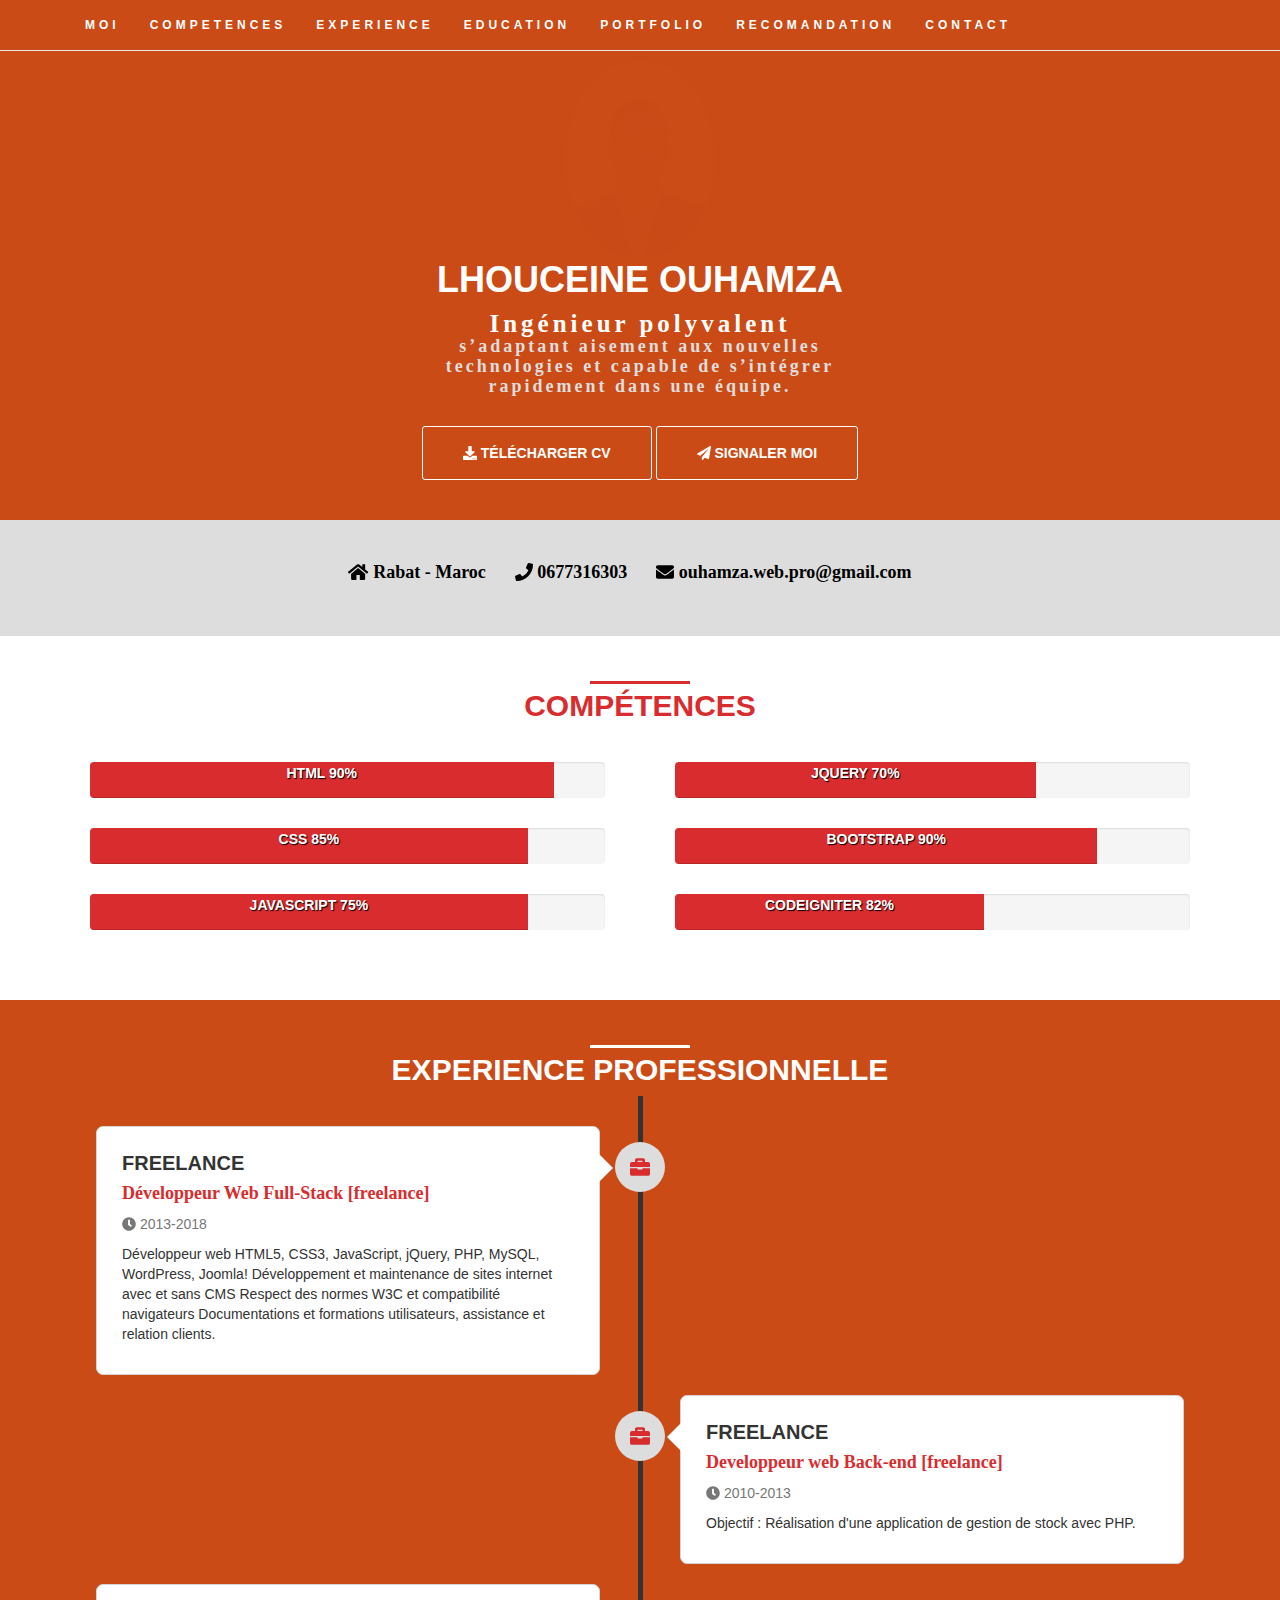
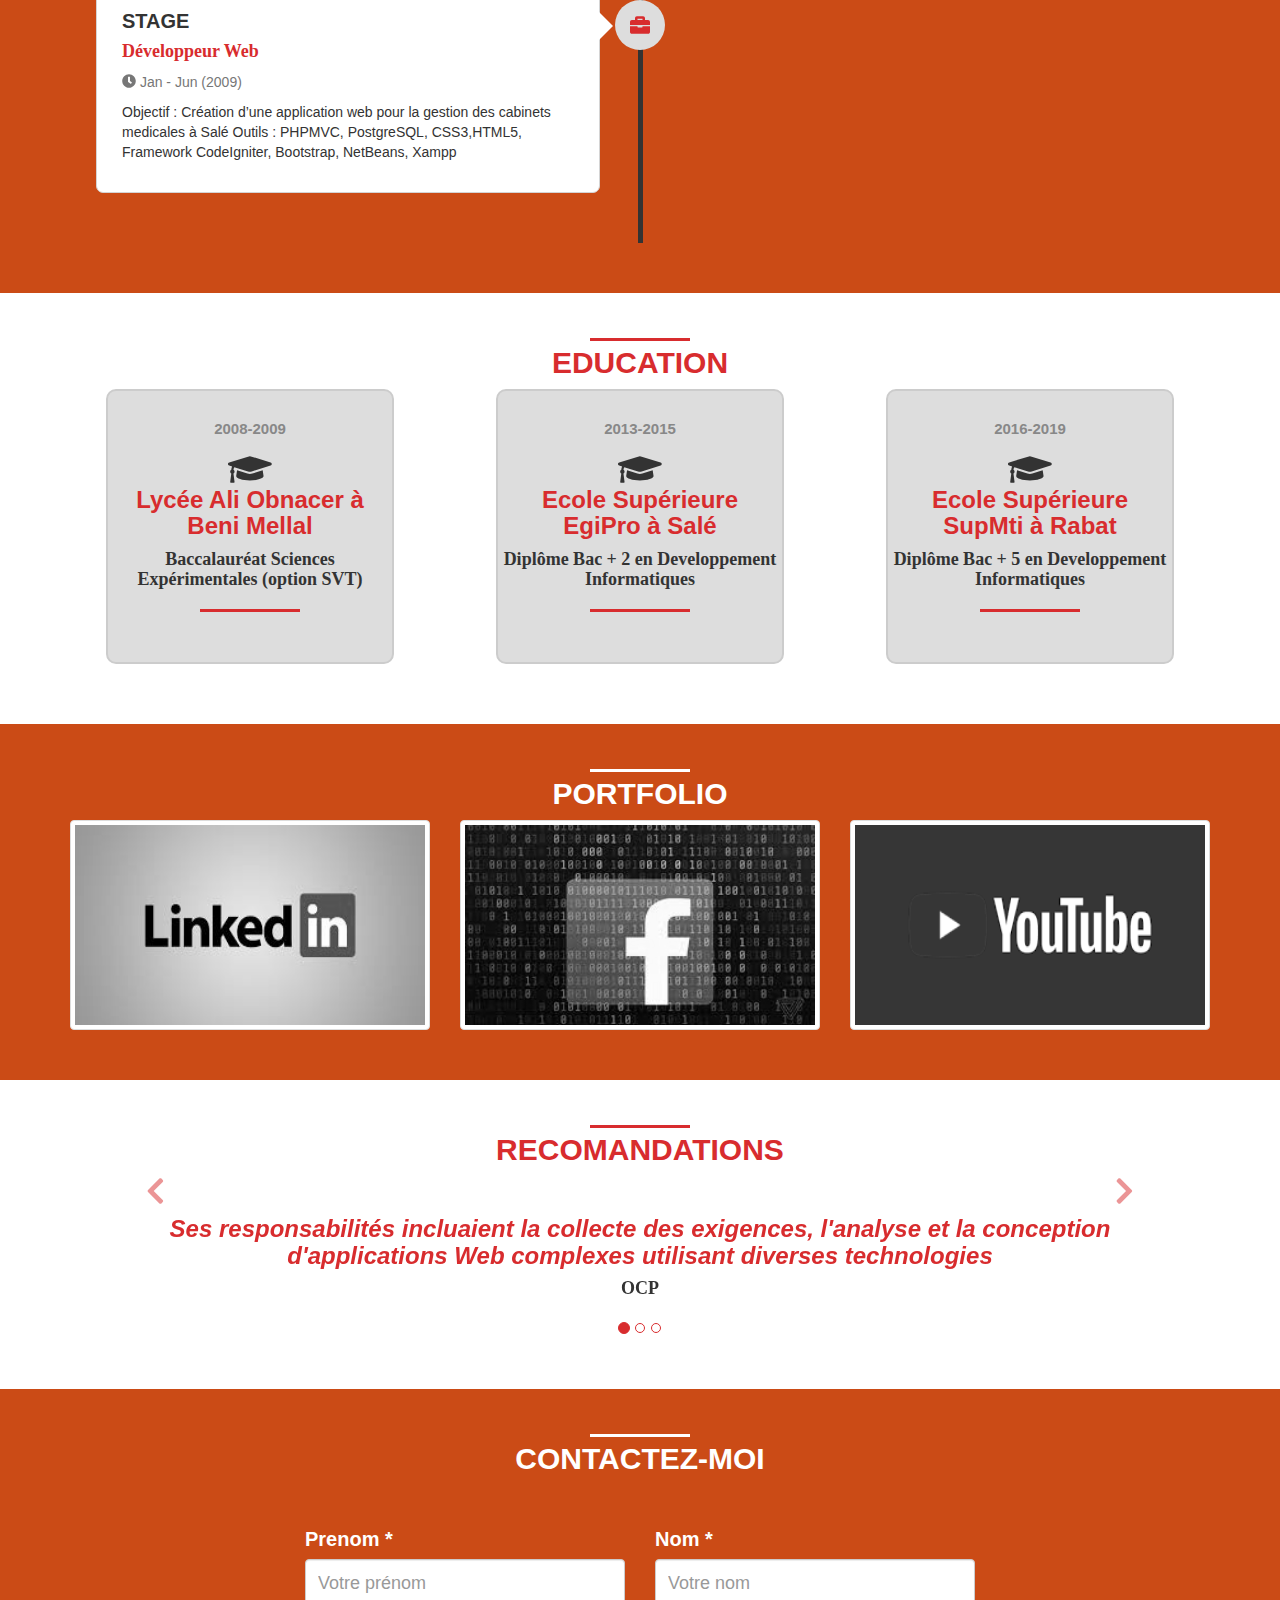
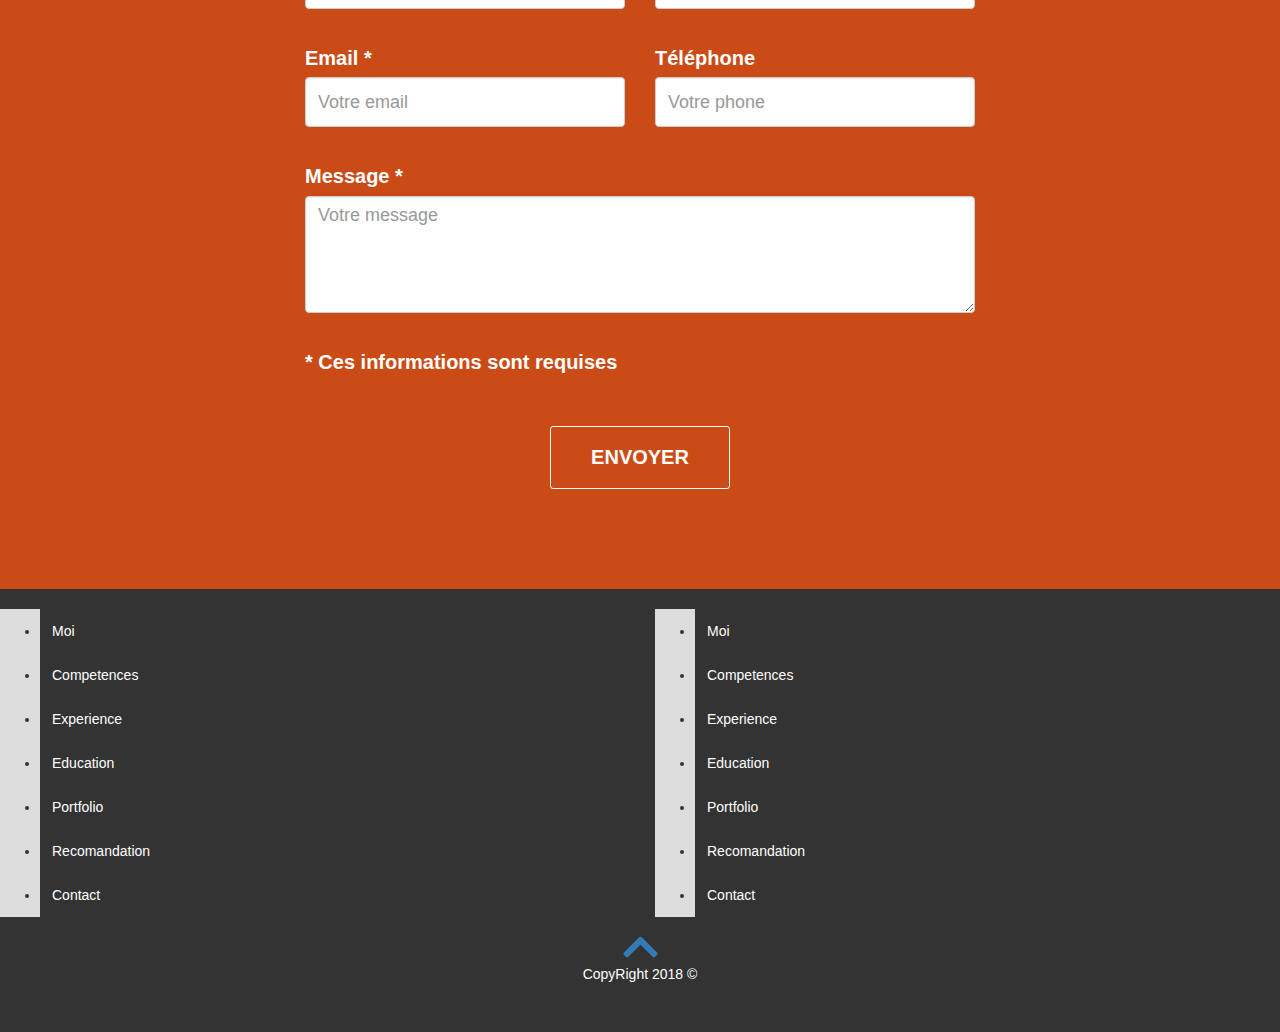
<file: index.html>
<html>
    <head>
        <title>Ingé. Lhouceine OUHAMZA</title>
   
   
         <meta charset="utf-8"/>
         
          <link rel="shortcut icon" href="images/favicon.ico"> 
        
        <meta name="viewport" content="width=device-width, initial-scale=1">
        
       <link rel="stylesheet" href="css/bootstrap.min.css">

      <script src="https://ajax.googleapis.com/ajax/libs/jquery/1.12.4/jquery.min.js"></script>

      <script src="js/bootstrap.min.js"></script>
       
<!--      <link href="http://fonts.googleapis.com/css?family=Lato" rel="stylesheet" type="text/css">-->
       
       <link href="css/style.css" rel="stylesheet">
       
       <script src="js/script.js"></script>
       
       <script src="js/fontawesome-all.min.js"></script>
       
       
    
    </head>
    
    <body>
    
    <nav class="navbar navbar-default navbar-fixed-top">
        <div class="container">
            <div class="navbar-header">
                <button type="button" class="navbar-toggle" data-toggle="collapse" data-target="#mynavbar">
                    <span class="icon-bar"></span>
                    <span class="icon-bar"></span>
                    <span class="icon-bar"></span>
                </button>
            </div>
            <div class="collapse navbar-collapse" id="mynavbar">
                <ul class="nav navbar-nav">
                    <li><a href="#about">Moi</a></li>
                    <li><a href="#skills">Competences</a></li>
                    <li><a href="#experience">Experience</a></li>
                    <li><a href="#education">Education</a></li>
                    <li><a href="#portfolio">Portfolio</a></li>
                    <li><a href="#recomandation">Recomandation</a></li>
                    <li><a href="#contact">Contact</a></li>
                    
                </ul>
            </div>
        </div>
    </nav>
    
     
     <section id="about" class="container-fluid" >
         <div class="col-xs-8 col-md-4 profile-picture">
             <img src="images/me2.png" alt="ouhamza" id="monimage" class="img-circle" >
             
         </div>
         <div class="heading">
             <h1>Lhouceine OUHAMZA</h1>
             <h4>
                <span style="font-size: 25px; font-weight: bold;color: #fff;letter-spacing:4px">Ingénieur polyvalent</span> <br>
                <span style="color: #ddd;letter-spacing:3px">s’adaptant  aisement aux nouvelles</span><br>
                <span style="color: #ddd;letter-spacing:3px">technologies et capable de s’intégrer </span><br>
                <span style="color: #ddd;letter-spacing:3px">rapidement dans une équipe.</span></h4>
                     
             <a href="docs/mycv.docx" class="button1"><i class="fas fa-download" aria-hidden="true"></i> Télécharger CV</a>
             <a href="mailto:ouhamza.web.pro@gmail.com" class="button1"><i class="fas fa-paper-plane" aria-hidden="true"></i> Signaler moi</a>
         </div>
     </section>
     
     <section id="info">
         <ul class="list-inline">
             <li><i class="fas fa-home"></i> Rabat - Maroc</li>
             <li><i class="fas fa-phone"></i> 0677316303</li>
             <li><i class="fas fa-envelope"></i> ouhamza.web.pro@gmail.com</li>
             
         </ul>
     </section>
        
        <section id="skills">
            <div class="red-divider"></div>
                <div class="heading">
                    <h2>Compétences</h2>
                </div>
                <div class="container">
                    <div class="row">
                        <div class="col-md-6">
                            <div class="progress">
                                <div class="progress-bar" role="progressbar" aria-valuenow="90" aria-valuemin="0" aria-valuemax="100" style="width: 90%">
                                    <h5>HTML 90%</h5>
                                </div>
                            </div>
                               <div class="progress">
                                <div class="progress-bar" role="progressbar" aria-valuenow="85" aria-valuemin="0" aria-valuemax="100" style="width: 85%">
                                    <h5>CSS 85%</h5>
                                </div>
                            </div>
                               <div class="progress">
                                <div class="progress-bar" role="progressbar" aria-valuenow="85" aria-valuemin="0" aria-valuemax="100" style="width: 85%">
                                    <h5>JAVASCRIPT 75%</h5>
                                </div>
                            </div>
                        </div>   
                           <div class="col-md-6">
                            <div class="progress">
                                <div class="progress-bar" role="progressbar" aria-valuenow="70" aria-valuemin="0" aria-valuemax="100" style="width: 70%">
                                    <h5>JQUERY 70%</h5>
                                </div>
                            </div>
                               <div class="progress">
                                <div class="progress-bar" role="progressbar" aria-valuenow="82" aria-valuemin="0" aria-valuemax="100" style="width: 82%">
                                    <h5>BOOTSTRAP 90%</h5>
                                </div>
                            </div>
                               <div class="progress">
                                <div class="progress-bar" role="progressbar" aria-valuenow="60" aria-valuemin="0" aria-valuemax="100" style="width: 60%">
                                    <h5>CODEIGNITER  82%</h5>
                                </div>
                            </div>
                        </div> 
                       
                    </div>
                </div>
        </section>
        
        <section id="experience">
            <div class="container">
                <div class="white-divider"></div>
                <div class="heading">
                    <h2>Experience Professionnelle</h2>
                </div>
                <ul class="timeline">
                    <li>
                        <div class="timeline-badge">
                           <i class="fas fa-briefcase" style="font-size: 20px"></i>
                        </div>
                        <div class="timeline-panel-container">
                            <div class="timeline-panel">
                                <div class="timeline-heading">
                                    <h3>FREELANCE</h3>
                                    <h4>Développeur Web Full-Stack [freelance]</h4>
                                    <p class="text-muted"><i class="fa fa-clock"></i> 2013-2018</p>
                                </div>
                                <div class="timeline-body">
                                    <p>Développeur web HTML5, CSS3, JavaScript, jQuery, PHP, MySQL, WordPress, Joomla!
Développement et maintenance de sites internet avec et sans CMS
Respect des normes W3C et compatibilité navigateurs
Documentations et formations utilisateurs, assistance et relation clients.</p>
                                </div>
                            </div>
                        </div>
                    </li>
                       <li>
                        <div class="timeline-badge">
                           <i class="fas fa-briefcase" style="font-size: 20px"></i>
                        </div>
                        <div class="timeline-panel-container-INVERTED">
                            <div class="timeline-panel">
                                <div class="timeline-heading">
                                    <h3>FREELANCE</h3>
                                    <h4>Developpeur web Back-end [freelance]</h4>
                                    <p class="text-muted"><i class="fa fa-clock"></i> 2010-2013</p>
                                </div>
                                <div class="timeline-body">
                                    <p>Objectif : Réalisation d'une  application de gestion de stock avec PHP. </p>
                                  
                                </div>
                            </div>
                        </div>
                    </li>
                       
                    <li>
                        <div class="timeline-badge">
                           <i class="fas fa-briefcase" style="font-size: 20px"></i>
                        </div>
                        <div class="timeline-panel-container">
                            <div class="timeline-panel">
                                <div class="timeline-heading">
                                    <h3>STAGE</h3>
                                    <h4>Développeur Web </h4>
                                    <p class="text-muted"><i class="fa fa-clock"></i> Jan - Jun (2009)</p>
                                </div>
                                <div class="timeline-body">
                                    <p>Objectif : Création d’une application web pour la gestion
                                    des cabinets medicales à Salé 
                                    Outils : PHPMVC, PostgreSQL, CSS3,HTML5, Framework
                                    CodeIgniter, Bootstrap,
                                    NetBeans, Xampp</p>
                                </div>
                            </div>
                        </div>
                    </li>
                </ul>
            </div>
        </section>
        
        <section id="education">
           <div class="red-divider"></div>
                <div class="heading">
                    <h2>Education</h2>
                </div>
            <div class="container">
                <div class="row">
                    <div class="col-sm-4">
                        <div class="education-block">
                            <h5>2008-2009</h5>
                            <i class="fa fa-graduation-cap" style="font-size: 35px"></i>
                             <h3>Lycée Ali Obnacer à Beni Mellal</h3>
                             <h4>Baccalauréat Sciences Expérimentales (option SVT)</h4>
                             <div class="red-divider"></div>
                        </div>
                    </div>  
                     <div class="col-sm-4">
                        <div class="education-block">
                            <h5>2013-2015</h5>
                           <i class="fa fa-graduation-cap" style="font-size: 35px"></i>
                             <h3>Ecole Supérieure EgiPro à Salé</h3>
                             <h4>Diplôme Bac + 2 en Developpement Informatiques</h4>
                             <div class="red-divider"></div>
                             
                        </div>
                    </div>  
                     <div class="col-sm-4">
                        <div class="education-block">
                            <h5>2016-2019</h5>
                           <i class="fa fa-graduation-cap" style="font-size: 35px"></i>
                             <h3>Ecole Supérieure SupMti à Rabat</h3>
                             <h4>Diplôme Bac + 5 en Developpement Informatiques</h4>
                             <div class="red-divider"></div>
                     
                        </div>
                    </div>
                      
                </div>
            </div>
        </section>
        
        
        <section id="portfolio">
            <div class="container">
                <div class="white-divider"></div>
                <div class="heading">
                    <h2>Portfolio</h2>
                </div>
                <div class="row">
                    <div class="col-sm-4">
                        <a class="thumbnail" href="https://facebook.com" target="_blank">
                            <img src="images/linkedin.jpg" alt="linkedin share">
                        </a>
                    </div>  
                        <div class="col-sm-4">
                        <a class="thumbnail" href="https://facebook.com" target="_blank">
                            <img src="images/fb.jpg" alt="google translate">
                        </a>
                    </div>  
                          <div class="col-sm-4">
                        <a class="thumbnail" href="https://twitter.com" target="_blank">
                            <img src="images/youtube.png" alt="Youtube video">
                        </a>
                    </div>                    
                     
                </div>    
            </div>
            
        </section>
        
        
        <section id="recomandation">
            <div class="container">
               <div class="red-divider"></div>
                <div class="heading">
                    <h2>Recomandations</h2>
                </div>
                    <div id="myCarousel" class="carousel slide text-center" data-ride="carousel">
                       <ol class="carousel-indicators">
                           <li data-target="#myCarousel" data-slide-to="0" class="active"></li>
                           <li data-target="#myCarousel" data-slide-to="1"></li>
                           <li data-target="#myCarousel" data-slide-to="2"></li>
                       </ol>
                        <div class="carousel-inner" role="listbox">
                           
                            <div class="item active">
                                <h3>Ses responsabilités incluaient la collecte des exigences, l'analyse et la conception d'applications Web complexes utilisant diverses technologies</h3>
                                <h4>OCP</h4>
                            </div> 
                               <div class="item">
                                <h3>Lhouceine prend son travail très au sérieux et s'inscrit régulièrement dans des classes pour se tenir au courant des derniers développements en matière de programmation.</h3>
                                <h4>Mes amis</h4>
                            </div> 
                               <div class="item">
                                <h3>Lhouceine s'est avéré être un employé fiable et possédant de solides compétences en résolution de problèmes et en technique.</h3>
                                <h4>Mes clients</h4>
                            </div>
                            
                        </div>
                        <a class="left carousel-control" href="#myCarousel" data-slide="prev" role="button">
                          <i class="fas fa-chevron-left" style="font-size: 30px"></i>
                        </a> 
                         <a class="right carousel-control" href="#myCarousel" data-slide="next" role="button">
                           <i class="fas fa-chevron-right" style="font-size: 30px"></i>
                        </a>
                    </div>
               
            </div>
        </section>
           
           <section id="contact">
            <div class="container">
               <div class="white-divider"></div>
                <div class="heading">
                    <h2>Contactez-Moi</h2>
                </div>
                   <div class="row">
                <div class="col-lg-8 col-lg-offset-2">
                    <form id="contact-form" action="" method="POST" role="form">
                        <div class="row">
                            <div class="col-md-6">
                                <label for="firstname">Prenom<span class="blue"> *</span></label>
                                <input type="text" id="firstname" name="firstname" class="form-control" placeholder="Votre prénom">
                                <p class="comments"></p>
                            </div>
                               
                            <div class="col-md-6">
                                <label for="name">Nom<span class="blue"> *</span></label>
                                <input type="text" id="name" name="name" class="form-control" placeholder="Votre nom">
                                <p class="comments"></p>
                            </div>    
                            <div class="col-md-6">
                                <label for="email">Email<span class="blue"> *</span></label>
                                <input type="email" id="email" name="email" class="form-control" placeholder="Votre email">
                                <p class="comments">
                                
                                </p>
                            </div>    
                            <div class="col-md-6">
                                <label for="phone">Téléphone</label>
                                <input type="tel" id="phone"  name="phone" class="form-control" placeholder="Votre phone">
                                <p class="comments">
                                
                                </p>
                            </div>
                            <div class="col-md-12">
                                  <label for="message">Message<span class="blue"> *</span></label>
                                <textarea name="message" id="message" rows="4" class="form-control" placeholder="Votre message"></textarea>
                                  <p class="comments"></p>
                             </div> 
                             <div class="col-md-12">
                                 <p class="blue"><strong>* Ces informations sont requises</strong></p>
                             </div> 
                             <div class="col-md-12">
                                 <input type="submit" class="button1" value="Envoyer">
                            </div>
                            
                        </div>
                      
                    </form>
                </div>
            </div> 
               
            </div>
        </section>
        <footer class="text-center">
         <div class="row">
               <div class="col-md-6">
                    <ul class="vertical-menu">
                        <li><a href="#about">Moi</a></li>
                        <li><a href="#skills">Competences</a></li>
                        <li><a href="#experience">Experience</a></li>
                        <li><a href="#education">Education</a></li>
                        <li><a href="#portfolio">Portfolio</a></li>
                        <li><a href="#recomandation">Recomandation</a></li>
                        <li><a href="#contact">Contact</a></li>
                    </ul>
               </div> 
                
                <div class="col-md-6">
                   <ul class="vertical-menu">
                        <li><a href="#about">Moi</a></li>
                        <li><a href="#skills">Competences</a></li>
                        <li><a href="#experience">Experience</a></li>
                        <li><a href="#education">Education</a></li>
                        <li><a href="#portfolio">Portfolio</a></li>
                        <li><a href="#recomandation">Recomandation</a></li>
                        <li><a href="#contact">Contact</a></li>
                   </ul>  
                 </div>  
                  
       </div>
            <a href="#about">
                <i class="fas fa-chevron-up" style="font-size: 40px"></i>
            </a>
            <h5>CopyRight 2018 &copy;</h5>
        </footer>
    </body>

</html>
</file>
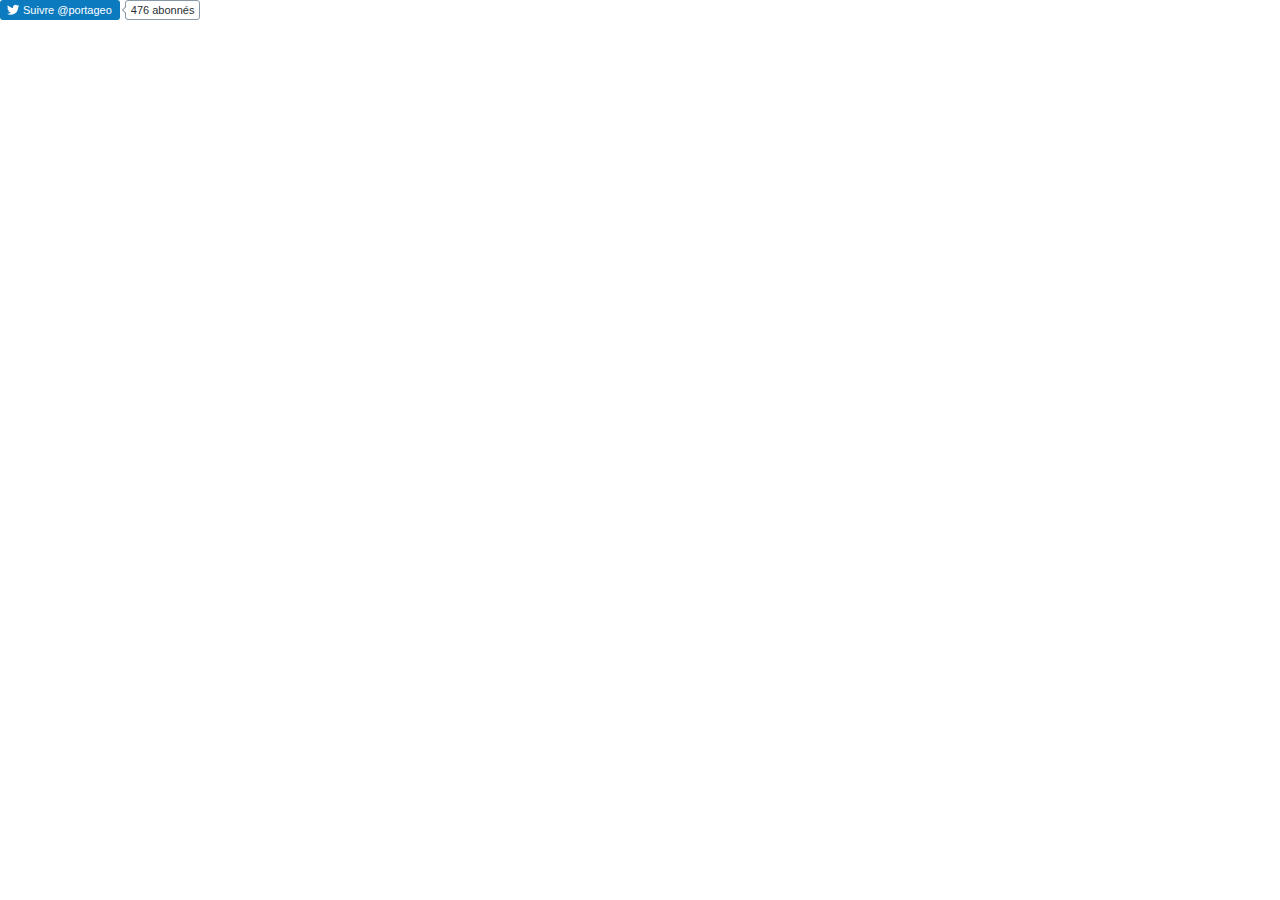
<file: images/Freelances, portés, quels tarifs (TJM) pour vos missions __files/follow_button.1025be460f33762a866ea882e1687ff4.fr.html>
<!DOCTYPE html>
<!-- saved from url=(0213)https://platform.twitter.com/widgets/follow_button.1025be460f33762a866ea882e1687ff4.fr.html#dnt=true&id=twitter-widget-1&lang=fr&screen_name=portageo&show_count=true&show_screen_name=true&size=m&time=1534676003883 -->
<html data-scribe="page:button" lang="fr" class=" fr"><head><meta http-equiv="Content-Type" content="text/html; charset=UTF-8">
  
  <title>Twitter Follow Button</title>
  <!--<base target="_blank">--><base href="." target="_blank">
  <link rel="dns-prefetch" href="https://twitter.com/">
  <link rel="profile" href="http://microformats.org/profile/hcard">
  <style type="text/css">html{margin:0;padding:0;font:normal normal normal 11px/18px 'Helvetica Neue',Arial,sans-serif;color:#333;-webkit-user-select:none;-ms-user-select:none;-moz-user-select:none;user-select:none}body{margin:0;padding:0;background:0 0}a{outline:0;text-decoration:none}body.rtl{direction:rtl}#widget{display:inline-block;white-space:nowrap;overflow:hidden;text-align:left}#count,.btn,.btn .label,.btn-o,.count-o{display:inline-block;vertical-align:top;zoom:1}.btn-o{max-width:100%}.btn{position:relative;height:20px;box-sizing:border-box;padding:1px 8px 1px 6px;background-color:#1b95e0;color:#fff;border-radius:3px;font-weight:500;cursor:pointer}.rtl .btn{padding:1px 6px 1px 8px}.btn:active,.btn:focus,.btn:hover{background-color:#0c7abf}.btn:active{box-shadow:inset 0 3px 5px rgba(0,0,0,.1)}.xl .btn:active{box-shadow:inset 0 3px 7px rgba(0,0,0,.1)}.btn i{position:relative;top:2px;display:inline-block;width:14px;height:14px;background:transparent 0 0 no-repeat;background-image:url(data:image/svg+xml,%3Csvg%20xmlns%3D%22http%3A%2F%2Fwww.w3.org%2F2000%2Fsvg%22%20viewBox%3D%220%200%2072%2072%22%3E%3Cpath%20fill%3D%22none%22%20d%3D%22M0%200h72v72H0z%22%2F%3E%3Cpath%20class%3D%22icon%22%20fill%3D%22%23fff%22%20d%3D%22M68.812%2015.14c-2.348%201.04-4.87%201.744-7.52%202.06%202.704-1.62%204.78-4.186%205.757-7.243-2.53%201.5-5.33%202.592-8.314%203.176C56.35%2010.59%2052.948%209%2049.182%209c-7.23%200-13.092%205.86-13.092%2013.093%200%201.026.118%202.02.338%202.98C25.543%2024.527%2015.9%2019.318%209.44%2011.396c-1.125%201.936-1.77%204.184-1.77%206.58%200%204.543%202.312%208.552%205.824%2010.9-2.146-.07-4.165-.658-5.93-1.64-.002.056-.002.11-.002.163%200%206.345%204.513%2011.638%2010.504%2012.84-1.1.298-2.256.457-3.45.457-.845%200-1.666-.078-2.464-.23%201.667%205.2%206.5%208.985%2012.23%209.09-4.482%203.51-10.13%205.605-16.26%205.605-1.055%200-2.096-.06-3.122-.184%205.794%203.717%2012.676%205.882%2020.067%205.882%2024.083%200%2037.25-19.95%2037.25-37.25%200-.565-.013-1.133-.038-1.693%202.558-1.847%204.778-4.15%206.532-6.774z%22%2F%3E%3C%2Fsvg%3E)}.btn .label{margin-left:3px;white-space:nowrap}.btn .label b{font-weight:500;white-space:nowrap}.rtl .btn .label{margin-right:3px}.rtl .btn .label b{display:inline-block;direction:ltr}.xl{font-size:13px;line-height:26px}.xl .btn{height:28px;border-radius:4px;padding:1px 10px 1px 9px}.rtl.xl .btn{padding:1px 9px 1px 10px}.xl .btn i{top:4px;height:18px;width:18px}.xl .btn .label{margin-left:4px}.rtl.xl .btn .label{margin-right:4px}.aria{position:absolute;left:-999em}.rtl .aria{left:auto;right:-999em}.count-o{position:relative;background:#fff;border:#8799A6 solid 1px;border-radius:3px;visibility:hidden;min-height:18px;min-width:15px;text-align:center}#count{white-space:nowrap;color:#292F33}#count:focus,#count:hover{color:#333;text-decoration:underline}.ncount .count-o{display:none}.count-ready .count-o{visibility:visible}.count-o i,.count-o u{position:absolute;zoom:1;line-height:0;width:0;height:0;left:0;top:50%;margin:-4px 0 0 -4px;border:4px transparent solid;border-right-color:#66757f;border-left:0}.count-o u{margin-left:-3px;border-right-color:#fff}.rtl .count-o i,.rtl .count-o u{left:auto;right:0;margin:-4px -4px 0 0;border:4px transparent solid;border-left-color:#66757f;border-right:0}.rtl .count-o u{margin-right:-3px;border-left-color:#fff}.hcount .count-o{margin:0 0 0 5px}.hcount.rtl .count-o{margin:0 5px 0 0}.hcount #count{padding:0 5px}.xl .count-o{font-size:11px;border-radius:4px}.xl.hcount .count-o{margin:0 0 0 6px}.xl.rtl.hcount .count-o{margin:0 6px 0 0}.xl.hcount .count-o i,.xl.hcount .count-o u{margin:-5px 0 0 -5px;border-width:5px 5px 5px 0}.xl.hcount .count-o u{margin-left:-4px}.xl.rtl.hcount .count-o i,.xl.rtl.hcount .count-o u{margin:-5px -5px 0 0;border-width:5px 0 5px 5px}.xl.rtl.hcount .count-o u{margin-right:-4px}.xl #count{padding:0 7px}</style>
</head>
<body data-scribe="section:follow" class=" ltr ready hcount count-ready">
<div id="widget">
  <div class="btn-o" contextmenu="menu" data-scribe="component:button"><a id="follow-button" class="btn" title="Suivre Portageo (@portageo) sur Twitter" href="https://twitter.com/intent/follow?original_referer=http%3A%2F%2Fwww.portageo.fr%2Fblog%2Fnewsletters-portageo%2Ffreelances-quels-tarifs-pratiquer-pour-vos-missions%2F&amp;ref_src=twsrc%5Etfw&amp;region=follow_link&amp;screen_name=portageo&amp;tw_p=followbutton"><i></i><span class="label" id="l">Suivre <b>@portageo</b></span></a></div><div class="count-o" id="c" data-scribe="component:count"><i></i><u></u><a id="count" class="note" href="https://twitter.com/intent/user?original_referer=http%3A%2F%2Fwww.portageo.fr%2Fblog%2Fnewsletters-portageo%2Ffreelances-quels-tarifs-pratiquer-pour-vos-missions%2F&amp;ref_src=twsrc%5Etfw&amp;region=count_link&amp;screen_name=portageo&amp;tw_p=followbutton">476 abonnés</a></div>
</div>
<div style="display:none">
  <menu type="context" id="menu" data-scribe="component:contextmenu">
    <menuitem id="m-follow" label="Follow user"></menuitem>
    <menuitem id="m-profile" label="View user on Twitter"></menuitem>
    <menuitem id="m-tweet" label="Send Tweet to user"></menuitem>
  </menu>
</div>
<script type="text/javascript">/* eslint-disable */

window.__twttr = window.__twttr || {};
/* by pass jshint unicode warning for translations */
var i18n = {"fr":{"%{followers_count} followers":"%{followers_count} abonnés","%{name} on Twitter":"%{name} sur Twitter",",":" ",".":",","10k unit":"unité de 10k","Follow":"Suivre","Follow %{name} on Twitter":"Suivre %{name} sur Twitter","Follow %{screen_name}":"Suivre %{screen_name}","This page has been shared %{tweets} times. View these Tweets.":"Cette page a été partagée %{tweets} fois. Voir ces Tweets.","Tweet":"Tweeter","Tweet %{hashtag}":"Tweeter %{hashtag}","Tweet to %{name}":"Tweeter à %{name}","You are following %{name} on Twitter":"Vous suivez %{name} sur Twitter"}};
window._ = function (s, reps) {
  s = (__twttr.lang && i18n[__twttr.lang] && i18n[__twttr.lang][s]) || s;
  if (!reps) return s;
  return s.replace(/\%\{([a-z0-9_]+)\}/gi, function (m, k) {
    return reps[k] || m;
  });
};
</script>
<script type="text/javascript">!function(){Function&&Function.prototype&&Function.prototype.bind&&(/MSIE ([6789]|10)/.test(navigator.userAgent)||!function(t){function e(r){if(n[r])return n[r].exports;var o=n[r]={exports:{},id:r,loaded:!1};return t[r].call(o.exports,o,o.exports,e),o.loaded=!0,o.exports}var n={};return e.m=t,e.c=n,e.p="https://platform.twitter.com/",e(0)}([function(t,e,n){t.exports=n(1)},function(t,e,n){function r(t){if(t&&/^[\w_]{1,20}$/.test(t))return t;throw new Error("Invalid screen name")}function o(t,e){t.className+=" "+e}function i(t){return t&&"false"===t.toLowerCase()}function s(t){return S.getElementById(t)}function c(t){return t=t||G.event,t&&t.preventDefault?t.preventDefault():t.returnValue=!1,t&&t.stopPropagation?t.stopPropagation():t.cancelBubble=!0,!1}function a(t){var e=D&&D.name?D.name+" (@"+j+")":"@"+j;return O?void(B.title=_("View your profile on Twitter")):t?(o($,"following"),void(B.title=_("You are following %{name} on Twitter",{name:e}))):($.className=$.className.replace(/ ?following/,""),void(B.title=_("Follow %{name} on Twitter",{name:e})))}function u(){return/following/.test($.className)}function f(t,e,n){var r="scrollbars=yes,resizable=yes,toolbar=no,location=yes",o=e||550,i=n||500,s=G.screen.height,c=G.screen.width,a=Math.round(c/2-o/2),u=0;return s>i&&(u=Math.round(s/2-i/2)),G.open(t,null,r+",width="+o+",height="+i+",left="+a+",top="+u)}function l(t){return{screen_name:j,original_referer:y,region:t,partner:F,tw_p:b,ref_src:"twsrc^tfw"}}function p(){var t=ct.get("config.followURL")+"?"+Q.encode(l());f(t,520,550)}function d(t){var e=ct.get("config.userIntentURL")+"?"+Q.encode(l(t));f(e)}function h(t){var e=ct.get("config.mentionIntentURL")+"?"+Q.encode(l(t));f(e)}function g(){var t=ut(it.asNumber(w.time)),e="@"+j;t||tt.clientEvent({page:"button",section:"follow",action:"impression"},{language:w.lang,message:[w.size,C?"withcount":"nocount"].join(":")+":",widget_origin:y,widget_frame:S.location},!1),S.title=_("Twitter Follow Button"),H.innerHTML=U?_("Follow %{screen_name}",{screen_name:"<b>"+e+"</b>"}):_("Follow"),U&&!w.time&&$.offsetWidth<H.offsetWidth-10&&(U=!1,H.innerHTML=_("Follow")),a(!1),q.label=_("%{name} on Twitter",{name:e}),K.label=_("Follow"),J.label=_("Tweet to %{name}",{name:e}),B.href=ct.get("config.followURL")+"?"+Q.encode(l(x)),V.href=ct.get("config.userIntentURL")+"?"+Q.encode(l(I)),o($,"ready"),o($.parentNode,k),C||o($,"ncount"),at.triggerResize(z)}function m(){function t(t,e){if(tt.interaction(t,{},!1),at.trigger("click",e),at.trigger("follow",e),!(t.altKey||t.shiftKey||t.metaKey||et.ios()||et.android()))return N?G.open(ct.get("config.twitterHost")+"/"+j+"?"+Q.encode(l())):O||u()?d(e):p(),c(t)}function e(t,e){if(tt.interaction(t,{},!1),at.trigger("click",e),!(t.altKey||t.shiftKey||t.metaKey||et.ios()||et.android()))return d(e),c(t)}B.onclick=function(e){return t(e||G.event,u()?T:E)},K.onclick=function(e){return t(e||G.event,L)},V.onclick=function(t){return e(t||G.event,R)},q.onclick=function(t){return e(t||G.event,L)},J.onclick=function(){return h(L)},G.addEventListener("resize",ot(function(){at.triggerResize(z)},50),!1)}function v(){var t,e;X.isLoggedIn()?e=Q.url(ct.get("config.followersInfoURL"),{screen_names:j,requester_id:X.getUserId(),lang:k,callback:ct.fullPath("setFollowersCountAndFollowing")}):C&&(e=Q.url(ct.get("config.cdnFollowersInfoURL"),{screen_names:j,lang:k,callback:ct.fullPath("setFollowersCountAndFollowing")})),e&&(t=S.createElement("script"),t.src=e,$.appendChild(t))}var w,y,b,E,x,T,R,I,L,S,N,O,P,A,j,U,C,k,F,M,D,$,z,B,H,V,K,q,J,Y=n(2),W=n(3),G=n(4),Q=n(5),Z=n(8),X=n(9),tt=n(11),et=n(27),nt=n(29),rt=n(12),ot=n(30),it=n(6),st=n(7),ct=n(23),at=n(31),ut=n(42);w=Z.combined(W),y=w.original_redirect_referrer||Y.referrer,b="followbutton",E="follow",x="follow_link",T="following",R="count",I="count_link",L="context_menu",S=Y,A="true"==w.preview,j=r(w.screen_name),U=!i(w.show_screen_name),C=!i(w.show_count),k=w.lang&&w.lang.toLowerCase(),F=w.partner,it.asBoolean(w.dnt)&&rt.setOn(),X.forwardSSL(y)||(ct.aug("config",{cdnFollowersInfoURL:"https://cdn.syndication.twimg.com/widgets/followbutton/info.json",followersInfoURL:"https://syndication.twitter.com/widgets/followbutton/info.json",userIntentURL:"https://twitter.com/intent/user",followURL:"https://twitter.com/intent/follow",mentionIntentURL:"https://twitter.com/intent/tweet",twitterHost:"https://twitter.com"}),$=S.body,z=s("widget"),B=s("follow-button"),H=s("l"),V=s("count"),K=s("m-follow"),q=s("m-profile"),J=s("m-tweet"),k=st.contains(nt,k)?k:"en",ct.set("lang",k),$.parentNode.lang=k,M=_("ltr"),o($,M),"l"==w.size&&o($,"xl"),ct.set("setFollowersCountAndFollowing",function(t){return t.error?void a(!1):void(t.length&&(D=t[0],V.innerHTML=D.formatted_followers_count||"",o($,"hcount count-ready"),N=D.age_gated,P=D.id,P!==X.getUserId()||A||(O=!0,a(!1)),a(D.following),at.triggerResize(z)))}),g(),m(),v())},function(t,e){t.exports=document},function(t,e){t.exports=location},function(t,e){t.exports=window},function(t,e,n){function r(t){return encodeURIComponent(t).replace(/\+/g,"%2B").replace(/'/g,"%27")}function o(t){return decodeURIComponent(t)}function i(t){var e=[];return f.forIn(t,function(t,n){var o=r(t);f.isType("array",n)||(n=[n]),n.forEach(function(t){u.hasValue(t)&&e.push(o+"="+r(t))})}),e.sort().join("&")}function s(t){var e,n={};return t?(e=t.split("&"),e.forEach(function(t){var e=t.split("="),r=o(e[0]),i=o(e[1]);if(2==e.length)return f.isType("array",n[r])?void n[r].push(i):r in n?(n[r]=[n[r]],void n[r].push(i)):void(n[r]=i)}),n):{}}function c(t,e){var n=i(e);return n.length>0?f.contains(t,"?")?t+"&"+i(e):t+"?"+i(e):t}function a(t){var e=t&&t.split("?");return 2==e.length?s(e[1]):{}}var u=n(6),f=n(7);t.exports={url:c,decodeURL:a,decode:s,encode:i,encodePart:r,decodePart:o}},function(t,e,n){function r(t){return void 0!==t&&null!==t&&""!==t}function o(t){return c(t)&&t%1===0}function i(t){return"string"===g.toType(t)}function s(t){return c(t)&&!o(t)}function c(t){return r(t)&&!isNaN(t)}function a(t){return r(t)&&"array"==g.toType(t)}function u(t){return g.contains(v,t)}function f(t){return g.contains(m,t)}function l(t){return!!r(t)&&(!!f(t)||!u(t)&&!!t)}function p(t){if(c(t))return t}function d(t){if(s(t))return t}function h(t){if(o(t))return parseInt(t,10)}var g=n(7),m=[!0,1,"1","on","ON","true","TRUE","yes","YES"],v=[!1,0,"0","off","OFF","false","FALSE","no","NO"];t.exports={hasValue:r,isInt:o,isFloat:s,isNumber:c,isString:i,isArray:a,isTruthValue:f,isFalseValue:u,asInt:h,asFloat:d,asNumber:p,asBoolean:l}},function(t,e,n){function r(t){return l(arguments).slice(1).forEach(function(e){i(e,function(e,n){t[e]=n})}),t}function o(t){return i(t,function(e,n){a(n)&&(o(n),u(n)&&delete t[e]),void 0!==n&&null!==n&&""!==n||delete t[e]}),t}function i(t,e){var n;for(n in t)t.hasOwnProperty&&!t.hasOwnProperty(n)||e(n,t[n]);return t}function s(t){return{}.toString.call(t).match(/\s([a-zA-Z]+)/)[1].toLowerCase()}function c(t,e){return t==s(e)}function a(t){return t===Object(t)}function u(t){var e;if(!a(t))return!1;if(Object.keys)return!Object.keys(t).length;for(e in t)if(t.hasOwnProperty(e))return!1;return!0}function f(t,e){d.setTimeout(function(){t.call(e||null)},0)}function l(t){return t?Array.prototype.slice.call(t):[]}function p(t,e){return!(!t||!t.indexOf)&&t.indexOf(e)>-1}var d=n(4);t.exports={aug:r,async:f,compact:o,contains:p,forIn:i,isObject:a,isEmptyObject:u,toType:s,isType:c,toRealArray:l}},function(t,e,n){var r,o,i,s=n(5);r=function(t){var e=t.search.substr(1);return s.decode(e)},o=function(t){var e=t.href,n=e.indexOf("#"),r=n<0?"":e.substring(n+1);return s.decode(r)},i=function(t){var e,n={},i=r(t),s=o(t);for(e in i)i.hasOwnProperty(e)&&(n[e]=i[e]);for(e in s)s.hasOwnProperty(e)&&(n[e]=s[e]);return n},t.exports={combined:i,fromQuery:r,fromFragment:o}},function(t,e,n){function r(t){var e=a("secure_session");return"true"==e||"default"==e?!t||"https:"===s.protocol:!!a("auth_token_session")}function o(t){if(r()&&"https:"!==s.protocol)return c.onload=function(){s.replace("https://"+s.host+s.pathname+s.search+s.hash+"&original_redirect_referrer="+t)},!0}function i(){var t,e,n=a("twid");if(n&&(t=n.split("|")[0]))return e=u.decode(t),e.c?e.c:e.u}var s=n(3),c=n(4),a=n(10),u=n(5);t.exports={isLoggedIn:r,forwardSSL:o,getUserId:i}},function(t,e,n){var r=n(2),o=n(7);t.exports=function(t,e,n){var i,s,c,a,u=o.aug({},n);return arguments.length>1&&"[object Object]"!==String(e)?(null!==e&&void 0!==e||(u.expires=-1),"number"==typeof u.expires&&(i=u.expires,s=new Date((new Date).getTime()+60*i*1e3),u.expires=s),e=String(e),r.cookie=[encodeURIComponent(t),"=",u.raw?e:encodeURIComponent(e),u.expires?"; expires="+u.expires.toUTCString():"",u.path?"; path="+u.path:"",u.domain?"; domain="+u.domain:"",u.secure?"; secure":""].join("")):(u=e||{},a=u.raw?function(t){return t}:decodeURIComponent,(c=new RegExp("(?:^|; )"+encodeURIComponent(t)+"=([^;]*)").exec(r.cookie))?a(c[1]):null)}},function(t,e,n){function r(t,e,n){return o(t,e,n,2)}function o(t,e,n,r){var o=!w.isObject(t),i=!!e&&!w.isObject(e);o||i||(_&&_(arguments),s(v.formatClientEventNamespace(t),v.formatClientEventData(e,n,r),v.CLIENT_EVENT_ENDPOINT))}function i(t,e,n,r){var i=v.extractTermsFromDOM(t.target||t.srcElement);i.action=r||"click",o(i,e,n)}function s(t,e,n){var r,o;n&&w.isObject(t)&&w.isObject(e)&&(g.log(t,e),r=v.flattenClientEventPayload(t,e),o={l:v.stringify(r)},v.noticeSeen(t)&&(o.notice_seen=!0),r.dnt&&(o.dnt=1),p(m.url(n,o)))}function c(t,e,n,r){var o,i=!w.isObject(t),s=!!e&&!w.isObject(e);if(!i&&!s)return o=v.flattenClientEventPayload(v.formatClientEventNamespace(t),v.formatClientEventData(e,n,r)),a(o)}function a(t){return E.push(t),E}function u(){var t,e;return E.length>1&&c({page:"widgets_js",component:"scribe_pixel",action:"batch_log"},{}),t=E,E=[],e=t.reduce(function(e,n,r){var o=e.length,i=o&&e[o-1],s=r+1==t.length;return s&&n.event_namespace&&"batch_log"==n.event_namespace.action&&(n.message=["entries:"+r,"requests:"+o].join("/")),f(n).forEach(function(t){var n=l(t);(!i||i.urlLength+n>b)&&(i={urlLength:T,items:[]},e.push(i)),i.urlLength+=n,i.items.push(t)}),e},[]),e.map(function(t){var e={l:t.items};return h.enabled()&&(e.dnt=1),p(m.url(v.CLIENT_EVENT_ENDPOINT,e))})}function f(t){return Array.isArray(t)||(t=[t]),t.reduce(function(t,e){var n,r=v.stringify(e),o=l(r);return T+o<b?t=t.concat(r):(n=v.splitLogEntry(e),n.length>1&&(t=t.concat(f(n)))),t},[])}function l(t){return encodeURIComponent(t).length+3}function p(t){var e=new Image;return e.src=t}function d(t){var e=v.stringify(t),n=l(e);return T+n<b}var h=n(12),g=n(18),m=n(5),v=n(20),w=n(7),y=n(23),_=y.get("scribeCallback"),b=2083,E=[],x=m.url(v.CLIENT_EVENT_ENDPOINT,{dnt:0,l:""}),T=encodeURIComponent(x).length;t.exports={canFlushOneItem:d,_enqueueRawObject:a,scribe:s,clientEvent:o,clientEvent2:r,enqueueClientEvent:c,flushClientEvents:u,interaction:i}},function(t,e,n){function r(){l=!0}function o(t,e){return!!l||(!!u.asBoolean(f.val("dnt"))||(!!a.isUrlSensitive(e||s.host)||(!(!c.isFramed()||!a.isUrlSensitive(c.rootDocumentLocation()))||(t=p.test(t||i.referrer)&&RegExp.$1,!(!t||!a.isUrlSensitive(t))))))}var i=n(2),s=n(3),c=n(13),a=n(16),u=n(6),f=n(17),l=!1,p=/https?:\/\/([^\/]+).*/i;t.exports={setOn:r,enabled:o}},function(t,e,n){function r(t){return t&&a.isType("string",t)&&(u=t),u}function o(){return f}function i(){return u!==f}var s=n(3),c=n(14),a=n(7),u=c.getCanonicalURL()||s.href,f=u;t.exports={isFramed:i,rootDocumentLocation:r,currentDocumentLocation:o}},function(t,e,n){function r(t,e){var n,r;return e=e||c,/^https?:\/\//.test(t)?t:/^\/\//.test(t)?e.protocol+t:(n=e.host+(e.port.length?":"+e.port:""),0!==t.indexOf("/")&&(r=e.pathname.split("/"),r.pop(),r.push(t),t="/"+r.join("/")),[e.protocol,"//",n,t].join(""))}function o(){for(var t,e=s.getElementsByTagName("link"),n=0;e[n];n++)if(t=e[n],"canonical"==t.rel)return r(t.href)}function i(){for(var t,e,n,r=s.getElementsByTagName("a"),o=s.getElementsByTagName("link"),i=[r,o],c=0,u=0,f=/\bme\b/;t=i[c];c++)for(u=0;e=t[u];u++)if(f.test(e.rel)&&(n=a.screenName(e.href)))return n}var s=n(2),c=n(3),a=n(15);t.exports={absolutize:r,getCanonicalURL:o,getScreenNameFromPage:i}},function(t,e,n){function r(t){return"string"==typeof t&&x.test(t)&&RegExp.$1.length<=20}function o(t){if(r(t))return RegExp.$1}function i(t,e){var n=E.decodeURL(t);if(e=e||!1,n.screen_name=o(t),n.screen_name)return E.url("https://twitter.com/intent/"+(e?"follow":"user"),n)}function s(t){return i(t,!0)}function c(t){return"string"==typeof t&&L.test(t)}function a(t,e){if(e=void 0===e||e,c(t))return(e?"#":"")+RegExp.$1}function u(t){return"string"==typeof t&&T.test(t)}function f(t){return u(t)&&RegExp.$1}function l(t){return R.test(t)}function p(t){return I.test(t)}function d(t){return S.test(t)}function h(t){return U.test(t)}function g(t){return C.test(t)}function m(t){return O.test(t)&&RegExp.$1}function v(t){return N.test(t)&&RegExp.$1}function w(t){return S.test(t)&&RegExp.$1}function y(t){return P.test(t)&&RegExp.$1}function _(t){return!!A.test(t)&&{ownerScreenName:RegExp.$1,slug:RegExp.$2}}function b(t){return j.test(t)&&RegExp.$1}var E=n(5),x=/(?:^|(?:https?:)?\/\/(?:www\.)?twitter\.com(?::\d+)?(?:\/intent\/(?:follow|user)\/?\?screen_name=|(?:\/#!)?\/))@?([\w]+)(?:\?|&|$)/i,T=/(?:^|(?:https?:)?\/\/(?:www\.)?twitter\.com(?::\d+)?\/(?:#!\/)?[\w_]+\/status(?:es)?\/)(\d+)/i,R=/^http(s?):\/\/(\w+\.)*twitter\.com([:\/]|$)/i,I=/^http(s?):\/\/pbs\.twimg\.com\//,L=/^#?([^.,<>!\s\/#\-()'"]+)$/,S=/twitter\.com(?::\d{2,4})?\/intent\/(\w+)/,N=/^https?:\/\/(?:www\.)?twitter\.com\/\w+\/timelines\/(\d+)/i,O=/^https?:\/\/(?:www\.)?twitter\.com\/i\/moments\/(\d+)/i,P=/^https?:\/\/(?:www\.)?twitter\.com\/(\w+)\/(?:likes|favorites)/i,A=/^https?:\/\/(?:www\.)?twitter\.com\/(\w+)\/lists\/([\w-]+)/i,j=/^https?:\/\/(?:www\.)?twitter\.com\/i\/live\/(\d+)/i,U=/^https?:\/\/syndication\.twitter\.com\/settings/i,C=/^https?:\/\/(localhost|platform)\.twitter\.com(?::\d+)?\/widgets\/widget_iframe\.(.+)/i;t.exports={isHashTag:c,hashTag:a,isScreenName:r,screenName:o,isStatus:u,status:f,intentForProfileURL:i,intentForFollowURL:s,isTwitterURL:l,isTwimgURL:p,isIntentURL:d,isSettingsURL:h,isWidgetIframeURL:g,regexen:{profile:x},momentId:m,collectionId:v,intentType:w,likesScreenName:y,listScreenNameAndSlug:_,eventId:b}},function(t,e,n){function r(t){return t in c?c[t]:c[t]=s.test(t)}function o(){return r(i.host)}var i=n(3),s=/^[^#?]*\.(gov|mil)(:\d+)?([#?].*)?$/i,c={};t.exports={isUrlSensitive:r,isHostPageSensitive:o}},function(t,e,n){function r(t){var e,n,r,o=0;for(i={},t=t||s,e=t.getElementsByTagName("meta");e[o];o++){if(n=e[o],/^twitter:/.test(n.getAttribute("name")))r=n.getAttribute("name").replace(/^twitter:/,"");else{if(!/^twitter:/.test(n.getAttribute("property")))continue;r=n.getAttribute("property").replace(/^twitter:/,"")}i[r]=n.getAttribute("content")||n.getAttribute("value")}}function o(t){return i[t]}var i,s=n(2);r(),t.exports={init:r,val:o}},function(t,e,n){function r(t,e){}n(19);t.exports={log:r}},function(t,e,n){function r(){}function o(){}function i(t,e){}function s(){f("error",d.toRealArray(arguments))}function c(t){g&&(h[t]=u())}function a(t){var e;g&&(h[t]?(e=u(),o("_twitter",t,e-h[t])):r("timeEnd() called before time() for id: ",t))}function u(){return p.performance&&+p.performance.now()||+new Date}function f(t,e){if(p.console&&p.console[t])switch(e.length){case 1:p.console[t](e[0]);break;case 2:p.console[t](e[0],e[1]);break;case 3:p.console[t](e[0],e[1],e[2]);break;case 4:p.console[t](e[0],e[1],e[2],e[3]);break;case 5:p.console[t](e[0],e[1],e[2],e[3],e[4]);break;default:0!==e.length&&p.console.warn&&p.console.warn("too many params passed to logger."+t)}}var l=n(3),p=n(4),d=n(7),h={},g=d.contains(l.href,"tw_debug=true");t.exports={devError:r,devInfo:o,devObject:i,publicError:s,time:c,timeEnd:a}},function(t,e,n){function r(t,e){var n;return e=e||{},t&&t.nodeType===Node.ELEMENT_NODE?(n=t.getAttribute("data-scribe"),n&&n.split(" ").forEach(function(t){var n=t.trim().split(":"),r=n[0],o=n[1];r&&o&&!e[r]&&(e[r]=o)}),r(t.parentNode,e)):e}function o(t){return m.aug({client:"tfw"},t||{})}function i(t,e,n){var r=t&&t.widget_origin||d.referrer;return t=s("tfw_client_event",t,r),t.client_version=b,t.format_version=void 0!==n?n:1,e||(t.widget_origin=r),t}function s(t,e,n){return e=e||{},m.aug({},e,{_category_:t,triggered_on:e.triggered_on||+new Date,dnt:g.enabled(n)})}function c(t,e){var n={};return e=e||{},e.association_namespace=o(t),n[R]=e,n}function a(t,e){return m.aug({},e,{event_namespace:t})}function u(t){return"notice"===t.element&&"seen"===t.action}function f(t){var e,n=Array.prototype.toJSON;return delete Array.prototype.toJSON,e=h.stringify(t),n&&(Array.prototype.toJSON=n),e}function l(t){var e=_.closest("[data-expanded-url]",t),n=e&&e.getAttribute("data-expanded-url");return n&&y.isTwitterURL(n)?"twitter_url":"url"}function p(t){var e,n,r,o,i,s;return t.item_ids&&t.item_ids.length>1?(e=Math.floor(t.item_ids.length/2),n=t.item_ids.slice(0,e),r={},o=t.item_ids.slice(e),i={},n.forEach(function(e){r[e]=t.item_details[e]}),o.forEach(function(e){i[e]=t.item_details[e]}),s=[m.aug({},t,{item_ids:n,item_details:r}),m.aug({},t,{item_ids:o,item_details:i})]):[t]}var d=n(2),h=n(21),g=n(12),m=n(7),v=n(22),w=n(23),y=n(15),_=n(25),b=v.version,E=w.get("clientEventEndpoint")||"https://syndication.twitter.com/i/jot",x="https://syndication.twitter.com/i/jot/syndication",T="https://platform.twitter.com/jot.html",R=1;t.exports={extractTermsFromDOM:r,clickEventElement:l,flattenClientEventPayload:a,formatGenericEventData:s,formatClientEventData:i,formatClientEventNamespace:o,formatTweetAssociation:c,noticeSeen:u,splitLogEntry:p,stringify:f,AUDIENCE_ENDPOINT:x,CLIENT_EVENT_ENDPOINT:E,RUFOUS_REDIRECT:T}},function(t,e,n){var r=n(4),o=r.JSON;t.exports={stringify:o.stringify||o.encode,parse:o.parse||o.decode}},function(t,e){t.exports={version:"7719f28:1533856086431"}},function(t,e,n){var r=n(24);t.exports=new r("__twttr")},function(t,e,n){function r(t){return c.isType("string",t)?t.split("."):c.isType("array",t)?t:[]}function o(t,e){var n=r(e),o=n.slice(0,-1);return o.reduce(function(t,e,n){if(t[e]=t[e]||{},!c.isObject(t[e]))throw new Error(o.slice(0,n+1).join(".")+" is already defined with a value.");return t[e]},t)}function i(t,e){e=e||s,e[t]=e[t]||{},Object.defineProperty(this,"base",{value:e[t]}),Object.defineProperty(this,"name",{value:t})}var s=n(4),c=n(7);c.aug(i.prototype,{get:function(t){var e=r(t);return e.reduce(function(t,e){if(c.isObject(t))return t[e]},this.base)},set:function(t,e,n){var i=r(t),s=o(this.base,t),c=i.slice(-1);return n&&c in s?s[c]:s[c]=e},init:function(t,e){return this.set(t,e,!0)},unset:function(t){var e=r(t),n=this.get(e.slice(0,-1));n&&delete n[e.slice(-1)]},aug:function(t){var e=this.get(t),n=c.toRealArray(arguments).slice(1);if(e="undefined"!=typeof e?e:{},n.unshift(e),!n.every(c.isObject))throw new Error("Cannot augment non-object.");return this.set(t,c.aug.apply(null,n))},call:function(t){var e=this.get(t),n=c.toRealArray(arguments).slice(1);if(!c.isType("function",e))throw new Error("Function "+t+"does not exist.");return e.apply(null,n)},fullPath:function(t){var e=r(t);return e.unshift(this.name),e.join(".")}}),t.exports=i},function(t,e,n){function r(t){return function(e){return!!e.tagName&&s(e,t)}}function o(t,e,n){var s;if(e)return n=n||e&&e.ownerDocument,s=i.isType("function",t)?t:r(t),e===n?s(e)?e:void 0:s(e)?e:o(s,e.parentNode,n)}var i=n(7),s=n(26);t.exports={closest:o}},function(t,e,n){function r(t,e){if(s)return s.call(t,e)}var o=n(4),i=o.HTMLElement,s=i.prototype.matches||i.prototype.matchesSelector||i.prototype.webkitMatchesSelector||i.prototype.mozMatchesSelector||i.prototype.msMatchesSelector||i.prototype.oMatchesSelector;t.exports=r},function(t,e,n){function r(t){return t=t||y,t.devicePixelRatio?t.devicePixelRatio>=1.5:!!t.matchMedia&&t.matchMedia("only screen and (min-resolution: 144dpi)").matches}function o(t){return t=t||b,/(Trident|MSIE|Edge[\/ ]?\d)/.test(t)}function i(t){return t=t||b,/MSIE 9/.test(t)}function s(t){return t=t||b,/MSIE 10/.test(t)}function c(t){return t=t||b,/(iPad|iPhone|iPod)/.test(t)}function a(t){return t=t||b,/^Mozilla\/5\.0 \(Linux; (U; )?Android/.test(t)}function u(t,e){return t=t||y,e=e||b,t.postMessage&&!(o(e)&&t.opener)}function f(t,e,n){return t=t||y,e=e||w,n=n||b,"ontouchstart"in t||/Opera Mini/.test(n)||e.msMaxTouchPoints>0}function l(){var t=m.body.style;return void 0!==t.transition||void 0!==t.webkitTransition||void 0!==t.mozTransition||void 0!==t.oTransition||void 0!==t.msTransition}function p(){return!!y.IntersectionObserver}function d(){return!!(y.Promise&&y.Promise.resolve&&y.Promise.reject&&y.Promise.all&&y.Promise.race&&function(){var t;return new y.Promise(function(e){t=e}),_.isType("function",t)}())}function h(){return y.performance&&y.performance.getEntriesByType}function g(){try{return y.localStorage.setItem("local_storage_support_test","true"),"undefined"!=typeof y.localStorage}catch(t){return v.devError("window.localStorage is not supported:",t),!1}}var m=n(2),v=n(19),w=n(28),y=n(4),_=n(7),b=w.userAgent;t.exports={retina:r,anyIE:o,ie9:i,ie10:s,ios:c,android:a,canPostMessage:u,touch:f,cssTransitions:l,hasPromiseSupport:d,hasIntersectionObserverSupport:p,hasPerformanceInformation:h,hasLocalStorageSupport:g}},function(t,e){t.exports=navigator},function(t,e){t.exports=["hi","zh-cn","fr","zh-tw","msa","fil","fi","sv","pl","ja","ko","de","it","pt","es","ru","id","tr","da","no","nl","hu","fa","ar","ur","he","th","cs","uk","vi","ro","bn","el","en-gb","gu","kn","mr","ta","bg","ca","hr","sr","sk"]},function(t,e,n){function r(t,e,n){function r(){var c=n||this,a=arguments,u=+new Date;return o.clearTimeout(i),u-s>e?(s=u,void t.apply(c,a)):void(i=o.setTimeout(function(){r.apply(c,a)},e))}var i,s=0;return n=n||null,r}var o=n(4);t.exports=r},function(t,e,n){function r(t){var e=a(t),n=Math.ceil(e.width),r=Math.ceil(e.height);u.notify("twttr.private.resizeButton",{width:n,height:r})}function o(t,e){u.notify("twttr.private.trigger",t,e)}var i=n(4),s=n(32),c=n(38),a=n(41),u=new s(new c.Dispatcher(i.parent,"twttr.button"));t.exports={triggerResize:r,trigger:o}},function(t,e,n){function r(t){if(!t)throw new Error("JsonRpcClient requires a dispatcher");this.idIterator=0,this.dispatcher=t,this.idPrefix=String(+new Date)+c++}function o(t){var e={jsonrpc:s,method:t};return arguments.length>1&&(e.params=[].slice.call(arguments,1)),e}var i=n(33),s="2.0",c=0;r.prototype._generateId=function(){return this.idPrefix+this.idIterator++},r.prototype.notify=function(){this.dispatcher.send(o.apply(null,arguments))},r.prototype.request=function(){var t=o.apply(null,arguments);return t.id=this._generateId(),this.dispatcher.send(t).then(function(t){return"result"in t?t.result:i.reject(t.error)})},t.exports=r},function(t,e,n){var r=n(34).Promise,o=n(4),i=n(27);t.exports=i.hasPromiseSupport()?o.Promise:r},function(t,e,n){var r;(function(t){/*!
	 * @overview es6-promise - a tiny implementation of Promises/A+.
	 * @copyright Copyright (c) 2014 Yehuda Katz, Tom Dale, Stefan Penner and contributors (Conversion to ES6 API by Jake Archibald)
	 * @license   Licensed under MIT license
	 *            See https://raw.githubusercontent.com/jakearchibald/es6-promise/master/LICENSE
	 * @version   2.3.0
	 */
(function(){"use strict";function o(t){return"function"==typeof t||"object"==typeof t&&null!==t}function i(t){return"function"==typeof t}function s(t){return"object"==typeof t&&null!==t}function c(t){K=t}function a(t){W=t}function u(){var t=process.nextTick,e=process.versions.node.match(/^(?:(\d+)\.)?(?:(\d+)\.)?(\*|\d+)$/);return Array.isArray(e)&&"0"===e[1]&&"10"===e[2]&&(t=setImmediate),function(){t(h)}}function f(){return function(){V(h)}}function l(){var t=0,e=new Z(h),n=document.createTextNode("");return e.observe(n,{characterData:!0}),function(){n.data=t=++t%2}}function p(){var t=new MessageChannel;return t.port1.onmessage=h,function(){t.port2.postMessage(0)}}function d(){return function(){setTimeout(h,1)}}function h(){for(var t=0;t<Y;t+=2){var e=et[t],n=et[t+1];e(n),et[t]=void 0,et[t+1]=void 0}Y=0}function g(){try{var t=n(36);return V=t.runOnLoop||t.runOnContext,f()}catch(t){return d()}}function m(){}function v(){return new TypeError("You cannot resolve a promise with itself")}function w(){return new TypeError("A promises callback cannot return that same promise.")}function y(t){try{return t.then}catch(t){return it.error=t,it}}function _(t,e,n,r){try{t.call(e,n,r)}catch(t){return t}}function b(t,e,n){W(function(t){var r=!1,o=_(n,e,function(n){r||(r=!0,e!==n?T(t,n):I(t,n))},function(e){r||(r=!0,L(t,e))},"Settle: "+(t._label||" unknown promise"));!r&&o&&(r=!0,L(t,o))},t)}function E(t,e){e._state===rt?I(t,e._result):e._state===ot?L(t,e._result):S(e,void 0,function(e){T(t,e)},function(e){L(t,e)})}function x(t,e){if(e.constructor===t.constructor)E(t,e);else{var n=y(e);n===it?L(t,it.error):void 0===n?I(t,e):i(n)?b(t,e,n):I(t,e)}}function T(t,e){t===e?L(t,v()):o(e)?x(t,e):I(t,e)}function R(t){t._onerror&&t._onerror(t._result),N(t)}function I(t,e){t._state===nt&&(t._result=e,t._state=rt,0!==t._subscribers.length&&W(N,t))}function L(t,e){t._state===nt&&(t._state=ot,t._result=e,W(R,t))}function S(t,e,n,r){var o=t._subscribers,i=o.length;t._onerror=null,o[i]=e,o[i+rt]=n,o[i+ot]=r,0===i&&t._state&&W(N,t)}function N(t){var e=t._subscribers,n=t._state;if(0!==e.length){for(var r,o,i=t._result,s=0;s<e.length;s+=3)r=e[s],o=e[s+n],r?A(n,r,o,i):o(i);t._subscribers.length=0}}function O(){this.error=null}function P(t,e){try{return t(e)}catch(t){return st.error=t,st}}function A(t,e,n,r){var o,s,c,a,u=i(n);if(u){if(o=P(n,r),o===st?(a=!0,s=o.error,o=null):c=!0,e===o)return void L(e,w())}else o=r,c=!0;e._state!==nt||(u&&c?T(e,o):a?L(e,s):t===rt?I(e,o):t===ot&&L(e,o))}function j(t,e){try{e(function(e){T(t,e)},function(e){L(t,e)})}catch(e){L(t,e)}}function U(t,e){var n=this;n._instanceConstructor=t,n.promise=new t(m),n._validateInput(e)?(n._input=e,n.length=e.length,n._remaining=e.length,n._init(),0===n.length?I(n.promise,n._result):(n.length=n.length||0,n._enumerate(),0===n._remaining&&I(n.promise,n._result))):L(n.promise,n._validationError())}function C(t){return new ct(this,t).promise}function k(t){function e(t){T(o,t)}function n(t){L(o,t)}var r=this,o=new r(m);if(!J(t))return L(o,new TypeError("You must pass an array to race.")),o;for(var i=t.length,s=0;o._state===nt&&s<i;s++)S(r.resolve(t[s]),void 0,e,n);return o}function F(t){var e=this;if(t&&"object"==typeof t&&t.constructor===e)return t;var n=new e(m);return T(n,t),n}function M(t){var e=this,n=new e(m);return L(n,t),n}function D(){throw new TypeError("You must pass a resolver function as the first argument to the promise constructor")}function $(){throw new TypeError("Failed to construct 'Promise': Please use the 'new' operator, this object constructor cannot be called as a function.")}function z(t){this._id=pt++,this._state=void 0,this._result=void 0,this._subscribers=[],m!==t&&(i(t)||D(),this instanceof z||$(),j(this,t))}function B(){var t;if("undefined"!=typeof global)t=global;else if("undefined"!=typeof self)t=self;else try{t=Function("return this")()}catch(t){throw new Error("polyfill failed because global object is unavailable in this environment")}var e=t.Promise;e&&"[object Promise]"===Object.prototype.toString.call(e.resolve())&&!e.cast||(t.Promise=dt)}var H;H=Array.isArray?Array.isArray:function(t){return"[object Array]"===Object.prototype.toString.call(t)};var V,K,q,J=H,Y=0,W=({}.toString,function(t,e){et[Y]=t,et[Y+1]=e,Y+=2,2===Y&&(K?K(h):q())}),G="undefined"!=typeof window?window:void 0,Q=G||{},Z=Q.MutationObserver||Q.WebKitMutationObserver,X="undefined"!=typeof process&&"[object process]"==={}.toString.call(process),tt="undefined"!=typeof Uint8ClampedArray&&"undefined"!=typeof importScripts&&"undefined"!=typeof MessageChannel,et=new Array(1e3);q=X?u():Z?l():tt?p():void 0===G?g():d();var nt=void 0,rt=1,ot=2,it=new O,st=new O;U.prototype._validateInput=function(t){return J(t)},U.prototype._validationError=function(){return new Error("Array Methods must be provided an Array")},U.prototype._init=function(){this._result=new Array(this.length)};var ct=U;U.prototype._enumerate=function(){for(var t=this,e=t.length,n=t.promise,r=t._input,o=0;n._state===nt&&o<e;o++)t._eachEntry(r[o],o)},U.prototype._eachEntry=function(t,e){var n=this,r=n._instanceConstructor;s(t)?t.constructor===r&&t._state!==nt?(t._onerror=null,n._settledAt(t._state,e,t._result)):n._willSettleAt(r.resolve(t),e):(n._remaining--,n._result[e]=t)},U.prototype._settledAt=function(t,e,n){var r=this,o=r.promise;o._state===nt&&(r._remaining--,t===ot?L(o,n):r._result[e]=n),0===r._remaining&&I(o,r._result)},U.prototype._willSettleAt=function(t,e){var n=this;S(t,void 0,function(t){n._settledAt(rt,e,t)},function(t){n._settledAt(ot,e,t)})};var at=C,ut=k,ft=F,lt=M,pt=0,dt=z;z.all=at,z.race=ut,z.resolve=ft,z.reject=lt,z._setScheduler=c,z._setAsap=a,z._asap=W,z.prototype={constructor:z,then:function(t,e){var n=this,r=n._state;if(r===rt&&!t||r===ot&&!e)return this;var o=new this.constructor(m),i=n._result;if(r){var s=arguments[r-1];W(function(){A(r,o,s,i)})}else S(n,o,t,e);return o},catch:function(t){return this.then(null,t)}};var ht=B,gt={Promise:dt,polyfill:ht};n(37).amd?(r=function(){return gt}.call(e,n,e,t),!(void 0!==r&&(t.exports=r))):"undefined"!=typeof t&&t.exports&&(t.exports=gt)}).call(this)}).call(e,n(35)(t))},function(t,e){t.exports=function(t){return t.webpackPolyfill||(t.deprecate=function(){},t.paths=[],t.children=[],t.webpackPolyfill=1),t}},function(t,e){},function(t,e){t.exports=function(){throw new Error("define cannot be used indirect")}},function(t,e,n){function r(t,e,n){var r;t&&t.postMessage&&(v?r=(n||"")+l.stringify(e):n?(r={},r[n]=e):r=e,t.postMessage(r,"*"))}function o(t){return h.isType("string",t)?t:"JSONRPC"}function i(t,e){return e?h.isType("string",t)&&0===t.indexOf(e)?t.substring(e.length):t[e]?t[e]:void 0:t}function s(t,e){var n=t.document;this.filter=o(e),this.server=null,this.isTwitterFrame=g.isTwitterURL(n.location.href),t.addEventListener("message",m(this._onMessage,this),!1)}function c(t,e){this.pending={},this.target=t,this.isTwitterHost=g.isTwitterURL(u.href),this.filter=o(e),f.addEventListener("message",m(this._onMessage,this),!1)}function a(t){return arguments.length>0&&(v=!!t),v}var u=n(3),f=n(4),l=n(21),p=n(39),d=n(27),h=n(7),g=n(15),m=n(40),v=d.ie9();h.aug(s.prototype,{_onMessage:function(t){var e,n=this;this.server&&(this.isTwitterFrame&&!g.isTwitterURL(t.origin)||(e=i(t.data,this.filter),e&&this.server.receive(e,t.source).then(function(e){e&&r(t.source,e,n.filter)})))},attachTo:function(t){this.server=t},detach:function(){this.server=null}}),h.aug(c.prototype,{_processResponse:function(t){var e=this.pending[t.id];e&&(e.resolve(t),delete this.pending[t.id])},_onMessage:function(t){var e;if((!this.isTwitterHost||g.isTwitterURL(t.origin))&&(e=i(t.data,this.filter))){if(h.isType("string",e))try{e=l.parse(e)}catch(t){return}e=h.isType("array",e)?e:[e],e.forEach(m(this._processResponse,this))}},send:function(t){var e=new p;return t.id?this.pending[t.id]=e:e.resolve(),r(this.target,t,this.filter),e.promise}}),t.exports={Receiver:s,Dispatcher:c,_stringifyPayload:a}},function(t,e,n){function r(){var t=this;this.promise=new o(function(e,n){t.resolve=e,t.reject=n})}var o=n(33);t.exports=r},function(t,e,n){var r=n(7);t.exports=function(t,e){var n=Array.prototype.slice.call(arguments,2);return function(){var o=r.toRealArray(arguments);return t.apply(e,n.concat(o))}}},function(t,e){function n(t){var e=t.getBoundingClientRect();return{width:e.width,height:e.height}}t.exports=n},function(t,e){var n=3e4;t.exports=function(t,e){var r=+new Date;return e=e||n,t>r-e}}]))}();</script><script src="./jsonp.jsonp"></script>

</body></html>
</file>
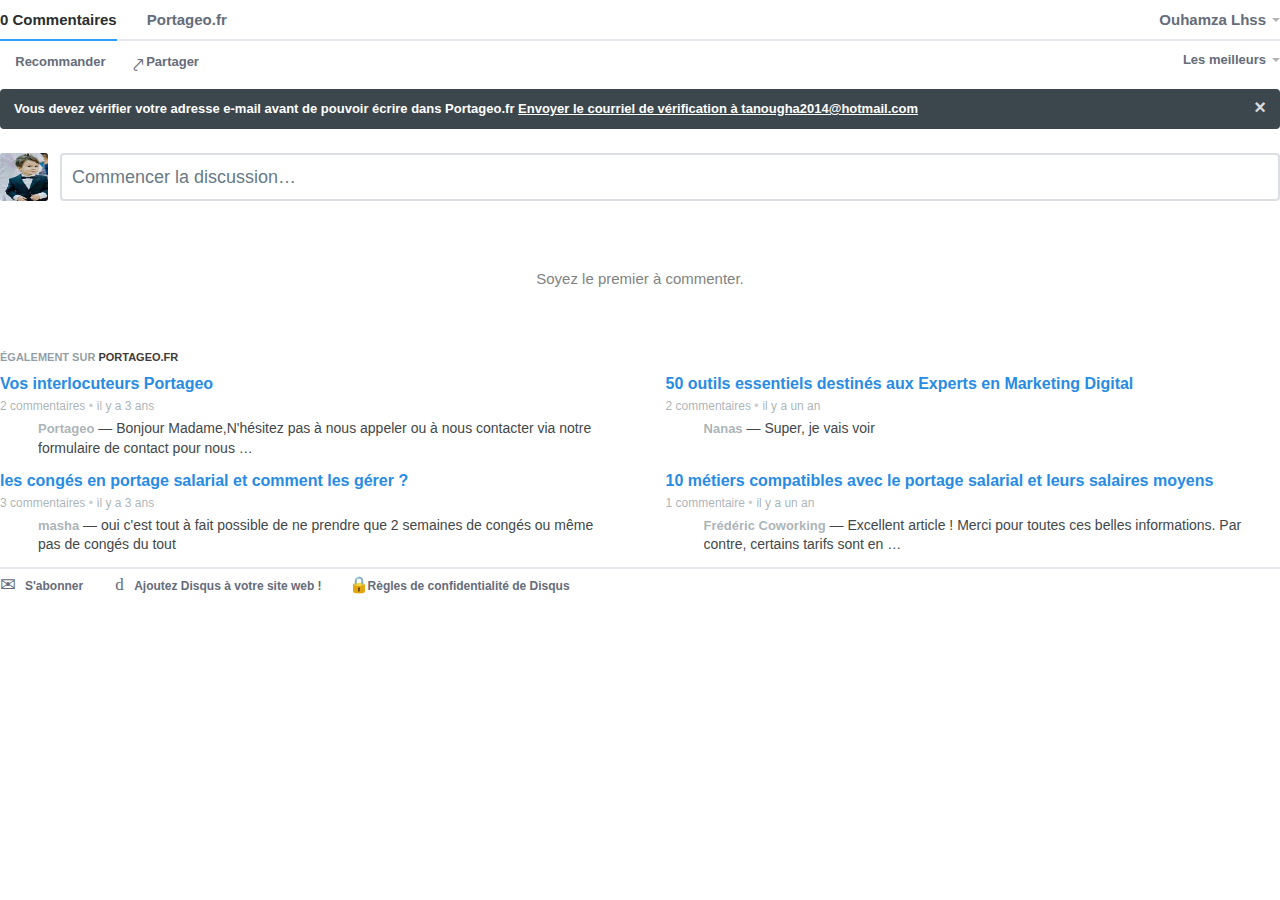
<file: images/Freelances, portés, quels tarifs (TJM) pour vos missions __files/saved_resource.html>
<!DOCTYPE html>
<!-- saved from url=(0566)https://disqus.com/embed/comments/?base=default&f=portageo&t_i=4283%20http%3A%2F%2Fwww.portageo.fr%2F%3Fp%3D4283&t_u=http%3A%2F%2Fwww.portageo.fr%2Fblog%2Fnewsletters-portageo%2Ffreelances-quels-tarifs-pratiquer-pour-vos-missions%2F&t_e=Freelances%2C%20port%C3%A9s%2C%20quels%20tarifs%20pratiquer%20pour%20vos%20missions%20%3F&t_d=Freelances%2C%20port%C3%A9s%2C%20quels%20tarifs%20(TJM)%20pour%20vos%20missions%20%3F&t_t=Freelances%2C%20port%C3%A9s%2C%20quels%20tarifs%20pratiquer%20pour%20vos%20missions%20%3F&s_o=default&l=#version=195734f552399ce2847dc11918da175b -->
<html lang="fr" dir="ltr" class="js no-touch localstorage sessionstorage contenteditable use-opacity-transitions"><!--<![endif]--><head><meta http-equiv="Content-Type" content="text/html; charset=UTF-8">
    <title>Commentaires Disqus</title>

    
    <meta name="viewport" content="width=device-width, initial-scale=1, maximum-scale=1, user-scalable=no">
    <meta http-equiv="X-UA-Compatible" content="IE=edge">

    <style>
        .alert--warning {
            border-radius: 3px;
            padding: 10px 15px;
            margin-bottom: 10px;
            background-color: #FFE070;
            color: #A47703;
        }

        .alert--warning a,
        .alert--warning a:hover,
        .alert--warning strong {
            color: #A47703;
            font-weight: bold;
        }

        .alert--error p,
        .alert--warning p {
            margin-top: 5px;
            margin-bottom: 5px;
        }
        
        </style>
    
    <style>
        
        html {
            overflow: hidden;
        }
        

        #error {
            display: none;
        }

        .clearfix:after {
            content: "";
            display: block;
            height: 0;
            clear: both;
            visibility: hidden;
        }

        
    </style>

<script async="" src="./p13n.min.js.téléchargement"></script><script crossorigin="anonymous" id="bootstrap-script" data-app="lounge" src="./lounge.load.195734f552399ce2847dc11918da175b.js.téléchargement"></script><meta http-equiv="Content-Security-Policy" content="script-src https:;"><link rel="stylesheet" href="./lounge.fda8427fde61b6f55d19bcd47d8c54b0.css"><script type="text/javascript" charset="utf-8" async="" data-requirecontext="_" data-requiremodule="lounge/main" src="./lounge.bundle.d9de07e390c24c083ffd3c2c531d3ebf.js.téléchargement"></script><script type="text/javascript" charset="utf-8" async="" data-requirecontext="_" data-requiremodule="remote/config" src="./config.js.téléchargement"></script><script type="text/javascript" charset="utf-8" async="" data-requirecontext="_" data-requiremodule="translations" src="./fr.js.téléchargement"></script><style id="css_1534676005990"></style><!--<base target="_parent">--><base href="." target="_parent"><link rel="stylesheet" href="./discovery.539723090a04fba1b162858415868357.css"><script type="text/javascript" charset="utf-8" async="" data-requirecontext="_" data-requiremodule="discovery/main" src="./discovery.bundle.daedd146972fc7d8dffd9be34c404865.js.téléchargement"></script></head>
<body>
    

    
    <div id="error" class="alert--error">
        <p>Nous sommes incapables de charger Disqus. Si vous êtes un modérateur, veuillez s'il vous plaît consulter notre <a href="https://docs.disqus.com/help/83/">guide de résolution des problèmes</a>.</p>
    </div>

    
    <script type="text/json" id="disqus-forumData">{"session":{"canModerate":false,"audienceSyncVerified":false,"mustVerify":false,"canReply":true,"mustVerifyEmail":false},"forum":{"aetBannerConfirmation":null,"founder":"85179062","twitterName":"","commentsLinkOne":"1 commentaire","guidelines":null,"favicon":{"permalink":"https://disqus.com/api/forums/favicons/portageo.jpg","cache":"//a.disquscdn.com/1534292124/images/favicon-default.png"},"commentsLinkZero":"0 commentaire","disableDisqusBranding":false,"daysAlive":0,"createdAt":"2015-06-09T05:39:58.698853","category":"Business","aetBannerEnabled":false,"aetBannerTitle":null,"raw_guidelines":null,"colorScheme":"light","id":"portageo","installCompleted":true,"moderatorBadgeText":"","commentPolicyText":null,"aetEnabled":false,"channel":null,"sort":4,"description":"","newPolicy":true,"raw_description":"","language":"fr","adsReviewStatus":0,"pk":"3636705","forumCategory":{"date_added":"2016-01-28T01:54:31","id":1,"name":"Business"},"permissions":{},"commentPolicyLink":null,"aetBannerDescription":null,"name":"Portageo.fr","commentsLinkMultiple":"{num} commentaires","settings":{"adsDRNativeEnabled":false,"disable3rdPartyTrackers":false,"adsVideoEnabled":false,"allowAnonPost":true,"audienceSyncEnabled":false,"unapproveLinks":false,"linkAffiliationEnabled":false,"adsProductLinksThumbnailsEnabled":false,"adsProductStoriesEnabled":false,"organicDiscoveryEnabled":true,"adsProductDisplayEnabled":false,"adsProductLinksEnabled":false,"hasCustomAvatar":false,"adsEnabled":false,"threadReactionsEnabled":false,"adsPositionTopEnabled":false,"allowMedia":false,"adultContent":false,"allowAnonVotes":false,"adsProductVideoEnabled":false,"mustVerify":true,"mustVerifyEmail":true,"ssoRequired":false,"mediaembedEnabled":false,"adsPositionBottomEnabled":false,"discoveryLocked":false,"validateAllPosts":false,"adsSettingsLocked":false,"isVIP":false,"adsPositionInthreadEnabled":false},"organizationId":2061776,"typeface":"auto","url":"","daysThreadAlive":0,"avatar":{"small":{"permalink":"https://disqus.com/api/forums/avatars/portageo.jpg?size=32","cache":"//a.disquscdn.com/1534292124/images/noavatar32.png"},"large":{"permalink":"https://disqus.com/api/forums/avatars/portageo.jpg?size=92","cache":"//a.disquscdn.com/1534292124/images/noavatar92.png"}},"signedUrl":""}}</script>

    <script type="text/json" id="disqus-threadData">{"cursor":{"hasPrev":false,"prev":null,"total":0,"hasNext":false,"next":"1:0:0"},"code":0,"response":{"lastModified":1434966550,"posts":[],"thread":{"feed":"https://portageo.disqus.com/freelances_portes_quels_tarifs_pratiquer_pour_vos_missions_79/latest.rss","author":"85179062","dislikes":0,"likes":0,"message":"","isSpam":false,"createdAt":"2015-06-22T09:49:10","category":"3768808","clean_title":"Freelances, port\u00e9s, quels tarifs pratiquer pour vos missions ?","id":"3868675840","signedLink":"http://disq.us/?url=http%3A%2F%2F192.168.1.208%2Fportageo2%2Fblog%2Fnewsletters-portageo%2Ffreelances-quels-tarifs-pratiquer-pour-vos-missions%2F&key=luacm0MG-pk934NvRb7IkA","isDeleted":false,"hasStreaming":false,"raw_message":"","isClosed":false,"link":"http://192.168.1.208/portageo2/blog/newsletters-portageo/freelances-quels-tarifs-pratiquer-pour-vos-missions/","slug":"freelances_portes_quels_tarifs_pratiquer_pour_vos_missions_79","forum":"portageo","identifiers":["4283 http://www.portageo.fr/?p=4283"],"posts":0,"moderators":[267823570,85179062],"validateAllPosts":false,"title":"Freelances, port\u00e9s, quels tarifs pratiquer pour vos missions ?","highlightedPost":null}},"order":"popular"}</script>


    <div id="fixed-content"></div>


    
        
<script type="text/json" id="disqus-urls">{
    "root":"//disqus.com",
    "next":"https://c.disquscdn.com/next/current/embed"
}</script>

        
        <script>!function () {
            var d = document;
            var toH = d.head.appendChild.bind(d.head);

            var v = window.location.href.match(/[#&?]version=([0-9a-f]{32})/);
            var src = 'https://c.disquscdn.com/next/embed/lounge.load';
            if (v)
                src += '.' + v[1];
            src += '.js';

            var s = d.createElement('script');
            s.crossOrigin = 'anonymous';
            s.id = 'bootstrap-script';
            s.setAttribute('data-app', 'lounge');
            s.src = src;
            toH(s);

            var m = d.createElement('meta');
            m.setAttribute('http-equiv', 'Content-Security-Policy');
            m.setAttribute('content', "script-src https:;");
            toH(m);
        }();</script>
    


<script src="./common.bundle.e63a160a6bfb2f2953b5059c50baaf15.js.téléchargement"></script><div id="layout" data-tracking-area="layout"><div id="onboard" data-tracking-area="onboard"><div></div></div><div id="reactions__container"></div><div id="highlighted-post" data-tracking-area="highlighted" class="highlighted-post" style="display: none;"></div><div id="global-alert"></div><div id="tos__container"></div><header id="main-nav" data-tracking-area="main-nav"><nav class="nav nav-primary"><ul><li class="nav-tab nav-tab--primary tab-conversation active" data-role="post-count"><a class="publisher-nav-color"><span class="comment-count">0 commentaires</span><span class="comment-count-placeholder">Commentaires</span></a></li><li class="nav-tab nav-tab--primary tab-community"><a href="https://disqus.com/home/forums/portageo/" class="publisher-nav-color" data-action="community-sidebar" data-forum="portageo" id="community-tab" name="Portageo.fr"><span class="community-name"><strong>Portageo.fr</strong></span><strong class="community-name-placeholder">Communauté</strong></a></li><li class="nav-tab nav-tab--primary dropdown user-menu" data-role="logout"><a href="https://disqus.com/embed/comments/?base=default&amp;f=portageo&amp;t_i=4283%20http%3A%2F%2Fwww.portageo.fr%2F%3Fp%3D4283&amp;t_u=http%3A%2F%2Fwww.portageo.fr%2Fblog%2Fnewsletters-portageo%2Ffreelances-quels-tarifs-pratiquer-pour-vos-missions%2F&amp;t_e=Freelances%2C%20port%C3%A9s%2C%20quels%20tarifs%20pratiquer%20pour%20vos%20missions%20%3F&amp;t_d=Freelances%2C%20port%C3%A9s%2C%20quels%20tarifs%20(TJM)%20pour%20vos%20missions%20%3F&amp;t_t=Freelances%2C%20port%C3%A9s%2C%20quels%20tarifs%20pratiquer%20pour%20vos%20missions%20%3F&amp;s_o=default&amp;l=#" class="dropdown-toggle" data-toggle="dropdown" role="menuitem" name="User Menu"><span class="dropdown-toggle-wrapper"><span><span class="avatar"><img data-role="user-avatar" data-user="125970589" alt="Avatar"></span><span class="username" data-role="username" data-username="ouhamzalhss">Ouhamza Lhss</span></span> </span> <span class="caret"></span></a><ul class="dropdown-menu"><li><a href="https://disqus.com/by/ouhamzalhss/" data-action="profile" data-username="ouhamzalhss" target="_blank" rel="noopener noreferrer">Votre Profil</a></li><li><a href="https://disqus.com/embed/comments/?base=default&amp;f=portageo&amp;t_i=4283%20http%3A%2F%2Fwww.portageo.fr%2F%3Fp%3D4283&amp;t_u=http%3A%2F%2Fwww.portageo.fr%2Fblog%2Fnewsletters-portageo%2Ffreelances-quels-tarifs-pratiquer-pour-vos-missions%2F&amp;t_e=Freelances%2C%20port%C3%A9s%2C%20quels%20tarifs%20pratiquer%20pour%20vos%20missions%20%3F&amp;t_d=Freelances%2C%20port%C3%A9s%2C%20quels%20tarifs%20(TJM)%20pour%20vos%20missions%20%3F&amp;t_t=Freelances%2C%20port%C3%A9s%2C%20quels%20tarifs%20pratiquer%20pour%20vos%20missions%20%3F&amp;s_o=default&amp;l=#" class="media-toggle-on" data-action="toggle-media">Afficher les médias</a><a href="https://disqus.com/embed/comments/?base=default&amp;f=portageo&amp;t_i=4283%20http%3A%2F%2Fwww.portageo.fr%2F%3Fp%3D4283&amp;t_u=http%3A%2F%2Fwww.portageo.fr%2Fblog%2Fnewsletters-portageo%2Ffreelances-quels-tarifs-pratiquer-pour-vos-missions%2F&amp;t_e=Freelances%2C%20port%C3%A9s%2C%20quels%20tarifs%20pratiquer%20pour%20vos%20missions%20%3F&amp;t_d=Freelances%2C%20port%C3%A9s%2C%20quels%20tarifs%20(TJM)%20pour%20vos%20missions%20%3F&amp;t_t=Freelances%2C%20port%C3%A9s%2C%20quels%20tarifs%20pratiquer%20pour%20vos%20missions%20%3F&amp;s_o=default&amp;l=#" class="media-toggle-off" data-action="toggle-media">Cacher les médias</a></li><li><a href="https://disqus.com/home/settings/account/">Modifier les paramètres</a></li><li><a href="https://disqus.com/embed/comments/?base=default&amp;f=portageo&amp;t_i=4283%20http%3A%2F%2Fwww.portageo.fr%2F%3Fp%3D4283&amp;t_u=http%3A%2F%2Fwww.portageo.fr%2Fblog%2Fnewsletters-portageo%2Ffreelances-quels-tarifs-pratiquer-pour-vos-missions%2F&amp;t_e=Freelances%2C%20port%C3%A9s%2C%20quels%20tarifs%20pratiquer%20pour%20vos%20missions%20%3F&amp;t_d=Freelances%2C%20port%C3%A9s%2C%20quels%20tarifs%20(TJM)%20pour%20vos%20missions%20%3F&amp;t_t=Freelances%2C%20port%C3%A9s%2C%20quels%20tarifs%20pratiquer%20pour%20vos%20missions%20%3F&amp;s_o=default&amp;l=#" data-action="logout">Déconnexion</a></li></ul></li><li class="nav-tab nav-tab--primary notification-menu" data-role="notification-menu"><a href="https://disqus.com/home/inbox/" class="notification-container" data-action="home" data-home-path="home/inbox/"><span class="notification-icon icon-comment" aria-hidden="true"></span><span class="notification-count" data-role="notification-count"></span></a></li></ul></nav></header><section id="conversation" data-role="main" data-tracking-area="main"><div class="nav nav-secondary" data-tracking-area="secondary-nav"><ul><li id="recommend-button" class="nav-tab nav-tab--secondary recommend dropdown"><div class="thread-likes"><div><a href="https://disqus.com/embed/comments/?base=default&amp;f=portageo&amp;t_i=4283%20http%3A%2F%2Fwww.portageo.fr%2F%3Fp%3D4283&amp;t_u=http%3A%2F%2Fwww.portageo.fr%2Fblog%2Fnewsletters-portageo%2Ffreelances-quels-tarifs-pratiquer-pour-vos-missions%2F&amp;t_e=Freelances%2C%20port%C3%A9s%2C%20quels%20tarifs%20pratiquer%20pour%20vos%20missions%20%3F&amp;t_d=Freelances%2C%20port%C3%A9s%2C%20quels%20tarifs%20(TJM)%20pour%20vos%20missions%20%3F&amp;t_t=Freelances%2C%20port%C3%A9s%2C%20quels%20tarifs%20pratiquer%20pour%20vos%20missions%20%3F&amp;s_o=default&amp;l=#" data-action="recommend" title="Recommander cette discussion" class="dropdown-toggle "><span class="label label-default"><span class="recommend-icon icon-heart-empty"></span> Recommander</span><span class="label label-recommended"><span class="recommend-icon icon-heart"></span> Recommandées</span> </a><ul class="dropdown-menu dropdown-menu--coachmark"><li><div><h2 class="coachmark__heading">Discussion recommandée !</h2><p class="coachmark__description">Recommander une discussion signifie qu'elle vaut la peine d'être partagée. Elle sera partagée sur le fil d'actualité Disqus des personnes qui vous suivent et les créateurs seront félicités!</p></div> <a href="https://disqus.com/home/?utm_source=disqus_embed&amp;utm_content=recommend_btn" class="btn btn-primary coachmark__button" target="_blank">Trouver plus de discussions</a></li></ul></div></div></li><li id="thread-share-menu" class="nav-tab nav-tab--secondary dropdown share-menu hidden-sm" role="menuitem"><a href="https://disqus.com/embed/comments/?base=default&amp;f=portageo&amp;t_i=4283%20http%3A%2F%2Fwww.portageo.fr%2F%3Fp%3D4283&amp;t_u=http%3A%2F%2Fwww.portageo.fr%2Fblog%2Fnewsletters-portageo%2Ffreelances-quels-tarifs-pratiquer-pour-vos-missions%2F&amp;t_e=Freelances%2C%20port%C3%A9s%2C%20quels%20tarifs%20pratiquer%20pour%20vos%20missions%20%3F&amp;t_d=Freelances%2C%20port%C3%A9s%2C%20quels%20tarifs%20(TJM)%20pour%20vos%20missions%20%3F&amp;t_t=Freelances%2C%20port%C3%A9s%2C%20quels%20tarifs%20pratiquer%20pour%20vos%20missions%20%3F&amp;s_o=default&amp;l=#" class="dropdown-toggle" data-toggle="dropdown" title="Partager"><span class="icon-export"></span> <span class="label">Partager</span></a><ul class="share-menu dropdown-menu"><li><div class="share-menu__label">Partager la discussion sur</div><ul><li class="twitter"><a data-action="share:twitter" href="https://disqus.com/embed/comments/?base=default&amp;f=portageo&amp;t_i=4283%20http%3A%2F%2Fwww.portageo.fr%2F%3Fp%3D4283&amp;t_u=http%3A%2F%2Fwww.portageo.fr%2Fblog%2Fnewsletters-portageo%2Ffreelances-quels-tarifs-pratiquer-pour-vos-missions%2F&amp;t_e=Freelances%2C%20port%C3%A9s%2C%20quels%20tarifs%20pratiquer%20pour%20vos%20missions%20%3F&amp;t_d=Freelances%2C%20port%C3%A9s%2C%20quels%20tarifs%20(TJM)%20pour%20vos%20missions%20%3F&amp;t_t=Freelances%2C%20port%C3%A9s%2C%20quels%20tarifs%20pratiquer%20pour%20vos%20missions%20%3F&amp;s_o=default&amp;l=#">Twitter</a></li><li class="facebook"><a data-action="share:facebook" href="https://disqus.com/embed/comments/?base=default&amp;f=portageo&amp;t_i=4283%20http%3A%2F%2Fwww.portageo.fr%2F%3Fp%3D4283&amp;t_u=http%3A%2F%2Fwww.portageo.fr%2Fblog%2Fnewsletters-portageo%2Ffreelances-quels-tarifs-pratiquer-pour-vos-missions%2F&amp;t_e=Freelances%2C%20port%C3%A9s%2C%20quels%20tarifs%20pratiquer%20pour%20vos%20missions%20%3F&amp;t_d=Freelances%2C%20port%C3%A9s%2C%20quels%20tarifs%20(TJM)%20pour%20vos%20missions%20%3F&amp;t_t=Freelances%2C%20port%C3%A9s%2C%20quels%20tarifs%20pratiquer%20pour%20vos%20missions%20%3F&amp;s_o=default&amp;l=#">Facebook</a></li></ul></li></ul></li><li data-role="post-sort" class="nav-tab nav-tab--secondary dropdown sorting pull-right"><a href="https://disqus.com/embed/comments/?base=default&amp;f=portageo&amp;t_i=4283%20http%3A%2F%2Fwww.portageo.fr%2F%3Fp%3D4283&amp;t_u=http%3A%2F%2Fwww.portageo.fr%2Fblog%2Fnewsletters-portageo%2Ffreelances-quels-tarifs-pratiquer-pour-vos-missions%2F&amp;t_e=Freelances%2C%20port%C3%A9s%2C%20quels%20tarifs%20pratiquer%20pour%20vos%20missions%20%3F&amp;t_d=Freelances%2C%20port%C3%A9s%2C%20quels%20tarifs%20(TJM)%20pour%20vos%20missions%20%3F&amp;t_t=Freelances%2C%20port%C3%A9s%2C%20quels%20tarifs%20pratiquer%20pour%20vos%20missions%20%3F&amp;s_o=default&amp;l=#" class="dropdown-toggle" data-toggle="dropdown">Les meilleurs<span class="caret"></span></a><ul class="dropdown-menu pull-right"><li class="selected"><a href="https://disqus.com/embed/comments/?base=default&amp;f=portageo&amp;t_i=4283%20http%3A%2F%2Fwww.portageo.fr%2F%3Fp%3D4283&amp;t_u=http%3A%2F%2Fwww.portageo.fr%2Fblog%2Fnewsletters-portageo%2Ffreelances-quels-tarifs-pratiquer-pour-vos-missions%2F&amp;t_e=Freelances%2C%20port%C3%A9s%2C%20quels%20tarifs%20pratiquer%20pour%20vos%20missions%20%3F&amp;t_d=Freelances%2C%20port%C3%A9s%2C%20quels%20tarifs%20(TJM)%20pour%20vos%20missions%20%3F&amp;t_t=Freelances%2C%20port%C3%A9s%2C%20quels%20tarifs%20pratiquer%20pour%20vos%20missions%20%3F&amp;s_o=default&amp;l=#" data-action="sort" data-sort="popular">Les meilleurs<i aria-hidden="true" class="icon-checkmark"></i></a></li><li class=""><a href="https://disqus.com/embed/comments/?base=default&amp;f=portageo&amp;t_i=4283%20http%3A%2F%2Fwww.portageo.fr%2F%3Fp%3D4283&amp;t_u=http%3A%2F%2Fwww.portageo.fr%2Fblog%2Fnewsletters-portageo%2Ffreelances-quels-tarifs-pratiquer-pour-vos-missions%2F&amp;t_e=Freelances%2C%20port%C3%A9s%2C%20quels%20tarifs%20pratiquer%20pour%20vos%20missions%20%3F&amp;t_d=Freelances%2C%20port%C3%A9s%2C%20quels%20tarifs%20(TJM)%20pour%20vos%20missions%20%3F&amp;t_t=Freelances%2C%20port%C3%A9s%2C%20quels%20tarifs%20pratiquer%20pour%20vos%20missions%20%3F&amp;s_o=default&amp;l=#" data-action="sort" data-sort="desc">Les plus récents<i aria-hidden="true" class="icon-checkmark"></i></a></li><li class=""><a href="https://disqus.com/embed/comments/?base=default&amp;f=portageo&amp;t_i=4283%20http%3A%2F%2Fwww.portageo.fr%2F%3Fp%3D4283&amp;t_u=http%3A%2F%2Fwww.portageo.fr%2Fblog%2Fnewsletters-portageo%2Ffreelances-quels-tarifs-pratiquer-pour-vos-missions%2F&amp;t_e=Freelances%2C%20port%C3%A9s%2C%20quels%20tarifs%20pratiquer%20pour%20vos%20missions%20%3F&amp;t_d=Freelances%2C%20port%C3%A9s%2C%20quels%20tarifs%20(TJM)%20pour%20vos%20missions%20%3F&amp;t_t=Freelances%2C%20port%C3%A9s%2C%20quels%20tarifs%20pratiquer%20pour%20vos%20missions%20%3F&amp;s_o=default&amp;l=#" data-action="sort" data-sort="asc">Les plus anciens<i aria-hidden="true" class="icon-checkmark"></i></a></li></ul></li></ul></div><div id="posts"><div id="form" class="textarea-wrapper--top-level"><form class="reply authenticated"><div class="postbox"><div role="alert"><div class="alert warn"><a class="close" data-action="dismiss" title="Fermer">×</a>
<span>
Vous devez vérifier votre adresse e-mail avant de pouvoir écrire dans Portageo.fr <a data-action="verify-email" data-forum="portageo" title="Vérifier l&#39;adresse courriel" href="https://disqus.com/verify">Envoyer le courriel de vérification à tanougha2014@hotmail.com</a>
</span>
</div></div><div class="avatar"><a href="https://disqus.com/by/ouhamzalhss/" data-action="profile" data-username="ouhamzalhss" target="_blank" rel="noopener noreferrer" class="user"><img data-role="user-avatar" data-user="125970589" src="./avatar92.jpg" alt="Avatar"></a></div><div class="textarea-wrapper" data-role="textarea" dir="auto"><div><span class="placeholder">Commencer la discussion…</span><div class="textarea" tabindex="0" role="textbox" aria-multiline="true" contenteditable="PLAINTEXT-ONLY" data-role="editable" aria-label="Commencer la discussion…" style="overflow: auto; word-wrap: break-word; max-height: 350px;"><p><br></p></div><div style="display: none;"><ul class="user-mention__list"><li class="header user-mention__header"><h5>dans cette discussion</h5></li></ul></div></div><div data-role="drag-drop-placeholder" class="media-drag-hover" style="display: none;"><div class="drag-text">⬇ Glissez-déposez vos images ici pour les transférer.</div></div><div class="edit-alert" role="postbox-alert"></div><div class="post-actions"><ul class="wysiwyg"></ul><div class="logged-in"><section><div class="temp-post" style="text-align: right;"><button class="btn post-action__button">Poster en tant que <span data-username="ouhamzalhss" data-role="username">Ouhamza Lhss</span></button></div></section></div></div></div><div data-role="login-form"><div><div></div></div></div></div></form></div><button class="alert alert--realtime" data-role="realtime-notification" style="display: none;"></button><div id="email-signup"></div><div id="no-posts" style="">Soyez le premier à commenter.</div><ul id="post-list" class="post-list"></ul><div class="load-more" data-role="more" style="display: none;"><a href="https://disqus.com/embed/comments/?base=default&amp;f=portageo&amp;t_i=4283%20http%3A%2F%2Fwww.portageo.fr%2F%3Fp%3D4283&amp;t_u=http%3A%2F%2Fwww.portageo.fr%2Fblog%2Fnewsletters-portageo%2Ffreelances-quels-tarifs-pratiquer-pour-vos-missions%2F&amp;t_e=Freelances%2C%20port%C3%A9s%2C%20quels%20tarifs%20pratiquer%20pour%20vos%20missions%20%3F&amp;t_d=Freelances%2C%20port%C3%A9s%2C%20quels%20tarifs%20(TJM)%20pour%20vos%20missions%20%3F&amp;t_t=Freelances%2C%20port%C3%A9s%2C%20quels%20tarifs%20pratiquer%20pour%20vos%20missions%20%3F&amp;s_o=default&amp;l=#" data-action="more-posts" class="btn load-more__button">Charger d'autres commentaires</a></div></div></section><div id="placement-bottom" data-tracking-area="discovery-south"><div class="post-list" style="height: auto; visibility: visible;"><div style="display: block; width: 100%;"><div id="discovery-main-c49" class="discovery-main"><section id="col-organic-c67" class="col-organic"><header class="discovery-col-header"><h2>Également sur <strong>Portageo.fr</strong></h2></header><ul class="discovery-posts" data-role="discovery-posts"><li class="discovery-post post-0" id="discovery-link-organic-3837177411"><a class="publisher-anchor-color" href="http://disq.us/?url=http%3A%2F%2Fwww.portageo.fr%2Flequipe-portageo.html&amp;key=QsDns1vhUSAWslbjQQDRTw" target="" rel=""><header class="discovery-post-header"><h3 title="Vos interlocuteurs Portageo"><span data-role="discovery-thread-title" class="title line-truncate" data-line-truncate="2">Vos interlocuteurs Portageo</span></h3><ul class="meta"><li class="comments">2 commentaires </li> <li class="time">il y a 3 ans</li></ul></header><a class="top-comment" data-role="discovery-top-comment" href="http://disq.us/?url=http%3A%2F%2Fwww.portageo.fr%2Flequipe-portageo.html&amp;key=QsDns1vhUSAWslbjQQDRTw" target="" rel=""><img data-src="https://c.disquscdn.com/uploads/users/26782/3570/avatar92.jpg?1507727562" alt="Avatar" data-role="discovery-avatar"><p><span class="user" data-role="discovery-top-comment-author">Portageo</span> — <span data-role="discovery-top-comment-snippet" class="line-truncate" data-line-truncate="3"> Bonjour Madame,N'hésitez pas à nous appeler ou à nous contacter via notre formulaire de contact pour nous …</span></p></a></a></li><li class="discovery-post post-1" id="discovery-link-organic-6083016375"><a class="publisher-anchor-color" href="http://disq.us/?url=http%3A%2F%2Fwww.portageo.fr%2Fblog%2Fnewsletters-portageo%2Ffocus-sur%2F50-outils-essentiels-expert-marketing-digital%2F&amp;key=TIiZ_L12N6HqgG6CcQiqYA" target="" rel=""><header class="discovery-post-header"><h3 title="50 outils essentiels destinés aux Experts en Marketing Digital"><span data-role="discovery-thread-title" class="title line-truncate" data-line-truncate="2">50 outils essentiels destinés aux Experts en Marketing Digital</span></h3><ul class="meta"><li class="comments">2 commentaires </li> <li class="time">il y a un an</li></ul></header><a class="top-comment" data-role="discovery-top-comment" href="http://disq.us/?url=http%3A%2F%2Fwww.portageo.fr%2Fblog%2Fnewsletters-portageo%2Ffocus-sur%2F50-outils-essentiels-expert-marketing-digital%2F&amp;key=TIiZ_L12N6HqgG6CcQiqYA" target="" rel=""><img data-src="https://c.disquscdn.com/uploads/users/29099/2577/avatar92.jpg?1530137848" alt="Avatar" data-role="discovery-avatar"><p><span class="user" data-role="discovery-top-comment-author">Nanas</span> — <span data-role="discovery-top-comment-snippet" class="line-truncate" data-line-truncate="3">Super, je vais voir</span></p></a></a></li><li class="discovery-post post-2" id="discovery-link-organic-3880738460"><a class="publisher-anchor-color" href="http://disq.us/?url=http%3A%2F%2F192.168.1.208%2Fportageo2%2Fblog%2Fnewsletters-portageo%2Fles-conges-en-portage-salarial-et-comment-les-gerer%2F&amp;key=mEzTHbsbNF5ACJiH5cVSWg" target="" rel=""><header class="discovery-post-header"><h3 title="les congés en portage salarial et comment les gérer ?"><span data-role="discovery-thread-title" class="title line-truncate" data-line-truncate="2">les congés en portage salarial et comment les gérer ?</span></h3><ul class="meta"><li class="comments">3 commentaires </li> <li class="time">il y a 3 ans</li></ul></header><a class="top-comment" data-role="discovery-top-comment" href="http://disq.us/?url=http%3A%2F%2F192.168.1.208%2Fportageo2%2Fblog%2Fnewsletters-portageo%2Fles-conges-en-portage-salarial-et-comment-les-gerer%2F&amp;key=mEzTHbsbNF5ACJiH5cVSWg" target="" rel=""><img data-src="//a.disquscdn.com/1534292124/images/noavatar92.png" alt="Avatar" data-role="discovery-avatar"><p><span class="user" data-role="discovery-top-comment-author">masha</span> — <span data-role="discovery-top-comment-snippet" class="line-truncate" data-line-truncate="3">oui c'est tout à fait possible de ne prendre que 2 semaines de congés ou même pas de congés du tout</span></p></a></a></li><li class="discovery-post post-3" id="discovery-link-organic-5673703390"><a class="publisher-anchor-color" href="http://disq.us/?url=http%3A%2F%2Fwww.portageo.fr%2Fblog%2Fnewsletters-portageo%2F10-metiers-compatibles-avec-le-portage-salarial-et-leurs-salaires-moyens%2F&amp;key=zS58tP5CcIqn6KQzbrdOrw" target="" rel=""><header class="discovery-post-header"><h3 title="10 métiers compatibles avec le portage salarial et leurs salaires moyens"><span data-role="discovery-thread-title" class="title line-truncate" data-line-truncate="2">10 métiers compatibles avec le portage salarial et leurs salaires moyens</span></h3><ul class="meta"><li class="comments">1 commentaire </li> <li class="time">il y a un an</li></ul></header><a class="top-comment" data-role="discovery-top-comment" href="http://disq.us/?url=http%3A%2F%2Fwww.portageo.fr%2Fblog%2Fnewsletters-portageo%2F10-metiers-compatibles-avec-le-portage-salarial-et-leurs-salaires-moyens%2F&amp;key=zS58tP5CcIqn6KQzbrdOrw" target="" rel=""><img data-src="https://c.disquscdn.com/uploads/users/24467/4254/avatar92.jpg?1490779096" alt="Avatar" data-role="discovery-avatar"><p><span class="user" data-role="discovery-top-comment-author">Frédéric Coworking</span> — <span data-role="discovery-top-comment-snippet" class="line-truncate" data-line-truncate="3"> Excellent article ! Merci pour toutes ces belles informations. Par contre, certains tarifs sont en …</span></p></a></a></li></ul></section></div></div></div></div><div id="footer" data-tracking-area="footer" class="disqus-footer__wrapper"><ul class="disqus-footer"><li class="disqus-footer__logo"><a href="https://disqus.com/" rel="nofollow" title="Propulsé par Disqus" class="disqus-footer__link">Propulsé par Disqus</a></li><li id="thread-subscribe-button" class="email disqus-footer__item"><div class="default"><a href="https://disqus.com/embed/comments/?base=default&amp;f=portageo&amp;t_i=4283%20http%3A%2F%2Fwww.portageo.fr%2F%3Fp%3D4283&amp;t_u=http%3A%2F%2Fwww.portageo.fr%2Fblog%2Fnewsletters-portageo%2Ffreelances-quels-tarifs-pratiquer-pour-vos-missions%2F&amp;t_e=Freelances%2C%20port%C3%A9s%2C%20quels%20tarifs%20pratiquer%20pour%20vos%20missions%20%3F&amp;t_d=Freelances%2C%20port%C3%A9s%2C%20quels%20tarifs%20(TJM)%20pour%20vos%20missions%20%3F&amp;t_t=Freelances%2C%20port%C3%A9s%2C%20quels%20tarifs%20pratiquer%20pour%20vos%20missions%20%3F&amp;s_o=default&amp;l=#" rel="nofollow" data-action="subscribe" title="Abonnez-vous pour être notifié des évolutions de cette discussion." class="disqus-footer__link"><i aria-hidden="true" class="icon icon-mail"></i><span class="clip">S'abonner</span><i aria-hidden="true" class="icon icon-checkmark"></i></a></div></li><li class="install disqus-footer__item"><a href="https://publishers.disqus.com/engage?utm_source=portageo&amp;utm_medium=Disqus-Footer" rel="nofollow" target="_blank" class="disqus-footer__link"><i aria-hidden="true" class="icon icon-disqus"></i><span class="clip hidden-md">Ajoutez Disqus à votre site web !</span><span class="clip visible-md hidden-xs">Ajouter Disqus</span><span class="clip visible-xs">Ajouter</span></a></li><li class="privacy disqus-footer__item"><a href="https://help.disqus.com/customer/portal/articles/466259-privacy-policy" rel="nofollow" target="_blank" class="disqus-footer__link"><i aria-hidden="true" class="icon icon-lock"></i><span class="clip hidden-sm">Règles de confidentialité de Disqus</span><span class="clip visible-sm hidden-xs">Politique de confidentialité</span><span class="clip visible-xs">Vie Privée</span></a></li></ul></div></div><iframe src="./pixel.html" style="display: none;"></iframe><img src="./saved_resource" style="display: none;"><iframe src="./sync.html" style="display: none;"></iframe></body></html>
</file>
<file: css/style.css>
/* GENERAL */
body{
    font-family: 'Lato',sans-serif;
}
h1,h2,h3,h4,h5,h6{
    font-weight: bold;
    margin-top: 0px;
}
h4{
    font-family: cursive;
}
img{
    max-width: 100%;
    height: auto;
}
section .heading{
    text-align: center;
    padding-bottom: 30x;
}
section .heading h2{
   text-transform: uppercase;
}
section {
    padding: 40px 0 40px 0;
}
.red-divider{
    width: 100px;
    height: 3px;
    background: #d82c2e;
    margin: 5px auto;
}
.white-divider{
    width: 100px;
    height: 3px;
    background: #fff;
    margin: 5px auto;
}

/*Menu*/
.navbar{
      background: #cb4b16;
    font-size: 12px;
    letter-spacing: 4px;
    text-transform: uppercase;
    font-weight: bold;
}
.navbar navbar-nav{
    display: inline-block;
    float: none;
    vertical-align: top;
}
.navbar .navbar-collapse{
    text-align: center;
    
}
.navbar li a{
    color: #fff !important;
}
.navbar-nav li a:hover, .navbar-nav li.active a{
    color: #d82c2e  !important;
    background-color: #fff  !important;
}
.navbar-default .navbar-toggle{
    border-style: none;
}
.navbar-default .navbar-toggle .icon-bar{
    color : #e0e0e0  !important;
}
/* About */
#about{
    padding-top:100px;
    background: #cb4b16;
    padding-bottom: 10x;
    padding-top: 20px;
}
.profile-picture{
    text-align: center;
    margin: 0 auto;
    float: none;
    padding-top: 40px;
}
#about .heading h1{
    color: #fff;
    text-transform: uppercase;
}
#about .heading h3{
    color: #000;
}
.button1{
    font-weight: bold;
    text-transform: uppercase;
    color: #fff;
    border: 1px solid white;
    display: inline-block;
    margin-top: 20px;
    padding: 16px 40px;
    border-radius: 3px;
    transition: all 0.3s ease-in 0s;
    background: transparent;
}
.button1:hover{
    background: #fff;
    color:#d82c2e;
    text-decoration: none;
}
/* skills */
#skills{
    background: #fff;
    
}
#skills .heading h2{
    color: #d82c2e;
    text-transform: uppercase;
}
#skills .progress{
    height: 4%;
    margin: 30px 20px;
    backface-visibility: #ddd;
}
#skills .progress-bar{
    background: #d82c2e;
    padding-top: 4px;
}
#skills .progress h5{
    text-shadow: 1px 1px 1px #000;
}

/* Experience */

#experience{
    background: #cb4b16;
}
#experience .heading h2{
color : #fff;
}
.timeline{
    padding: 30px 10px;
    position: relative;
    
}
.timeline:before{
    top: 0;
    bottom: 0;
    position: absolute;
    content: " ";
    width: 5px;
    background-color: #333;
    left: 50%;
    margin-left: -2.5px;
}
.timeline > li{
    margin-bottom: 20px;
    position: relative;
    list-style-type: none;
}
.timeline > li:after{
    clear: both;
}
.timeline > li:after, .timeline > li:after{
    content: " ";
    display: table;
    
}
.timeline li .timeline-badge{
    color : #d82c2e;
    width: 50px;
    height: 50px;
    line-height: 50px;
    text-align: center;
    position: absolute;
    top: 16px;
    left: 50%;
    margin-left: -25px;
    background-color: #ddd;
    border-radius: 50%;
    padding-top: 15px;
}
.timeline-panel-container{
    width: 50%;
    float: left;
       
}
.timeline-panel-container-inverted{
    width: 50%;
    float: right;
}
.timeline-panel{
    width: 90%;
    float: right;
    margin-right: 40px;
    border:1px solid #d4d4d4;
    border-radius: 7px;
    padding: 20px 25px;
    position: relative;
    background: #fff;
}
.timeline-panel-container-inverted .timeline-panel{
    float: left;
    margin-left: 40px;
}
.timeline-badge .glyphicon{
    top:15px;
    font-size: 20px;
}
.timeline-panel:after{
    position: absolute;
    top: 27px;
    right: -14px;
    display: inline-block;
    border-top: 14px solid transparent;
    border-left: 14px solid #fff;
    border-right: 0 solid #fff;
    border-bottom: 14px solid transparent;
    content: " ";
}
.timeline-panel-container-inverted .timeline-panel:after{
    border-left-width: 0;
    border-right-width: 14px;
    left: -14px;
    right: auto;
}
.timeline-heading h3{
    margin-top: 5px;
    font-size: 20px;
    
}
.timeline-heading h4{
    color : #d82c2e; 
}

/* education */
#education{
    background: #fff;
    
}
#education .heading h2{
     color : #d82c2e; 
}
.education-block{
    width: 80%;
    margin: 0 auto;
    text-align: center;
    padding: 30px;
    background: #ddd;
    border-radius: 10px;
    border: 2px solid #ccc;
    margin-bottom: 20px;
    padding-left: 5px;padding-right: 5px;
}
.education-block h5{
    color: #888;
    font-size: 15px;
    margin-bottom: 15px;
}
.education-block .glyphicon{
    font-size: 40px;
}
.education-block h3{
      color : #d82c2e; 
}
.education-block h4{
 margin-bottom: 20px;   
}
.education-block p{
 font-weight: bold;
}
.education-block .red-divider{
    margin-bottom: 20px;
}

/* Portfolio */
#portfolio{
    background: #cb4b16;
}
#portfolio .heading h2{
    color :#fff;
}
#portfolio .thumbnail img{
    width: 100%;
    height: 100%;
    filter: grayscale(100%);
    -webkit-filter:grayscale(100%);
}
#portfolio .thumbnail img:hover{
    filter: none;
    -webkit-filter: none;
}
#portfolio .col-sm-4{
    height: 200px;
    margin-bottom: 20px; 
}

/*Recomandation*/
#recomandation{
    background: #fff;
}
#recomandation .heading h2{
  color: #d82c2e;
}
.carousel-control.left, .carousel-control.right{
    background-image: none;
    color: #d82c2e;
}
.carousel-indicators{
    bottom: 0px;
}
.carousel-indicators li{
    border-color: #d82c2e;
}
.carousel-indicators li.active{
    background-color: #d82c2e;
}
#myCarousel .item{
    padding: 40px 30px;
}
#myCarousel .item h3{
    color: #d82c2e;
    font-style: italic;
}

/*footer*/
footer{
    background: #333;
    padding: 20px 0 40px;
    
}
footer .glyphicon{
    font-size: 25px;
    margin: 20px;
    color: #d82c2e;
    height: 30px;
}
footer .glyphicon:hover{
    font-size: 27px;
}
footer h5{
    color: #fff;
    font-weight: normal;
}

/* info */

#info{
    background: #ddd;
    color: #000;
    text-align: center;
}
.list-inline{
    list-style: none;
}
.list-inline li {
    font-size: 18px;
    margin-right: 15px;
    font-weight: bold;
    font-family: cursive;
}
/* Contact */

#contact{
    background: #cb4b16;
    color: #fff;
}


#contact-form{
    font-size: 20px;
    padding: 40px;
    border-radius: 10px;
    
}
.blue{
    color:#fff;
}
.form-control{
    height: 50px;
    font-size: 18px;
}
.comments{
    font-style: italic;
    font-size: 18px;
    color: #fff;
    height: 25px;
}
#contact-form input[type=submit]{
    margin: 40px auto 0px;
    display: block;
}
.thank-you{
    text-align: center;
    margin-top: 15px;
    font-weight: bold;
    font-size: 22px
}


/*footer menu*/
.vertical-menu {
    width: 100px; /* Set a width if you like */
    background: #ddd !important;
}

.vertical-menu a {
      background-color: #333;
    color: white;
    display: block;
    padding: 12px;
    text-decoration: none;
    text-align: left;
}

.vertical-menu a:hover {
    background-color: #000; /* Dark grey background on mouse-over */
}

.vertical-menu a.active {
    background-color: #4CAF50; /* Add a green color to the "active/current" link */
    color: white;
}
</file>
<file: images/Freelances, portés, quels tarifs (TJM) pour vos missions __files/discovery.539723090a04fba1b162858415868357.css>
.clearfix:after,.clearfix:before{display:table;content:"";line-height:0}.clearfix:after{clear:both}.hide-text{font:0/0 a;color:transparent;text-shadow:none;background-color:transparent;border:0}.input-block-level{display:block;width:100%;min-height:30px;box-sizing:border-box}.discovery-main{display:inline-block;color:#444;font-family:"Helvetica Neue",arial,sans-serif;font-size:14px;clear:both;margin-top:20px;width:100%}.discovery-col-header{margin-bottom:.8em}.discovery-col-header h2{font-size:11px;font-weight:700;text-transform:uppercase;color:rgba(34,59,74,.5)}.discovery-post a.title,.discovery-post h3{font-size:16px;font-weight:700;line-height:1.25em}.discovery-col-header h2 strong{color:#413a3a}.discovery-post h3{margin-bottom:4px;display:block;max-height:2.5em;overflow:hidden}.discovery-post a.title{word-wrap:break-word}.dark .discovery-col-header h2{color:#bbb}.dark .discovery-col-header h2 strong{color:#fff}@media screen and (max-width:440px){.discovery-col-header{margin-bottom:.4em}}.discovery-post{margin-bottom:10px;float:left;width:48%}.discovery-post:nth-child(odd){margin-right:4%}.discovery-post .meta{color:#777;color:rgba(30,55,70,.4)}.discovery-post .meta li{display:inline;line-height:1.1em;font-weight:500;font-size:12px}.discovery-post .meta .comments:after{content:'\2022';color:#ccc}.discovery-post .top-comment{color:#333;display:inline-block;width:100%;margin-top:6px;font-size:14px}.discovery-post .top-comment img{width:30px;height:30px;float:left;margin-right:8px;margin-top:3px;border-radius:3px}.discovery-post .top-comment p{line-height:1.4em;max-height:4.2em;overflow:hidden;font-size:14px;margin-bottom:0;color:#42474a}.discovery-post .top-comment .user{font-weight:600;font-size:13px;color:#777;color:rgba(30,55,70,.4)}.discovery-post .top-comment:hover{text-decoration:none;color:#666}.discovery-post .top-comment:hover .user{color:#AAA}.discovery-post .top-comment:hover img{opacity:.8}.dark .discovery-post .meta{color:#aaa}.dark .discovery-post .top-comment .user{color:#999}.dark .discovery-post .top-comment p{color:#fff}.dark .discovery-post .top-comment:hover{color:#888}.dark .discovery-post .top-comment:hover .user{color:#777}.serif .discovery-post .top-comment p{font-family:Georgia,Times,serif}.serif .discovery-post .top-comment p span.user{font-family:"Helvetica Neue",arial,sans-serif}@media screen and (max-width:480px){.discovery-post{float:left;width:100%;margin-bottom:10px}.discovery-post:nth-child(odd){margin-right:0}}
</file>
